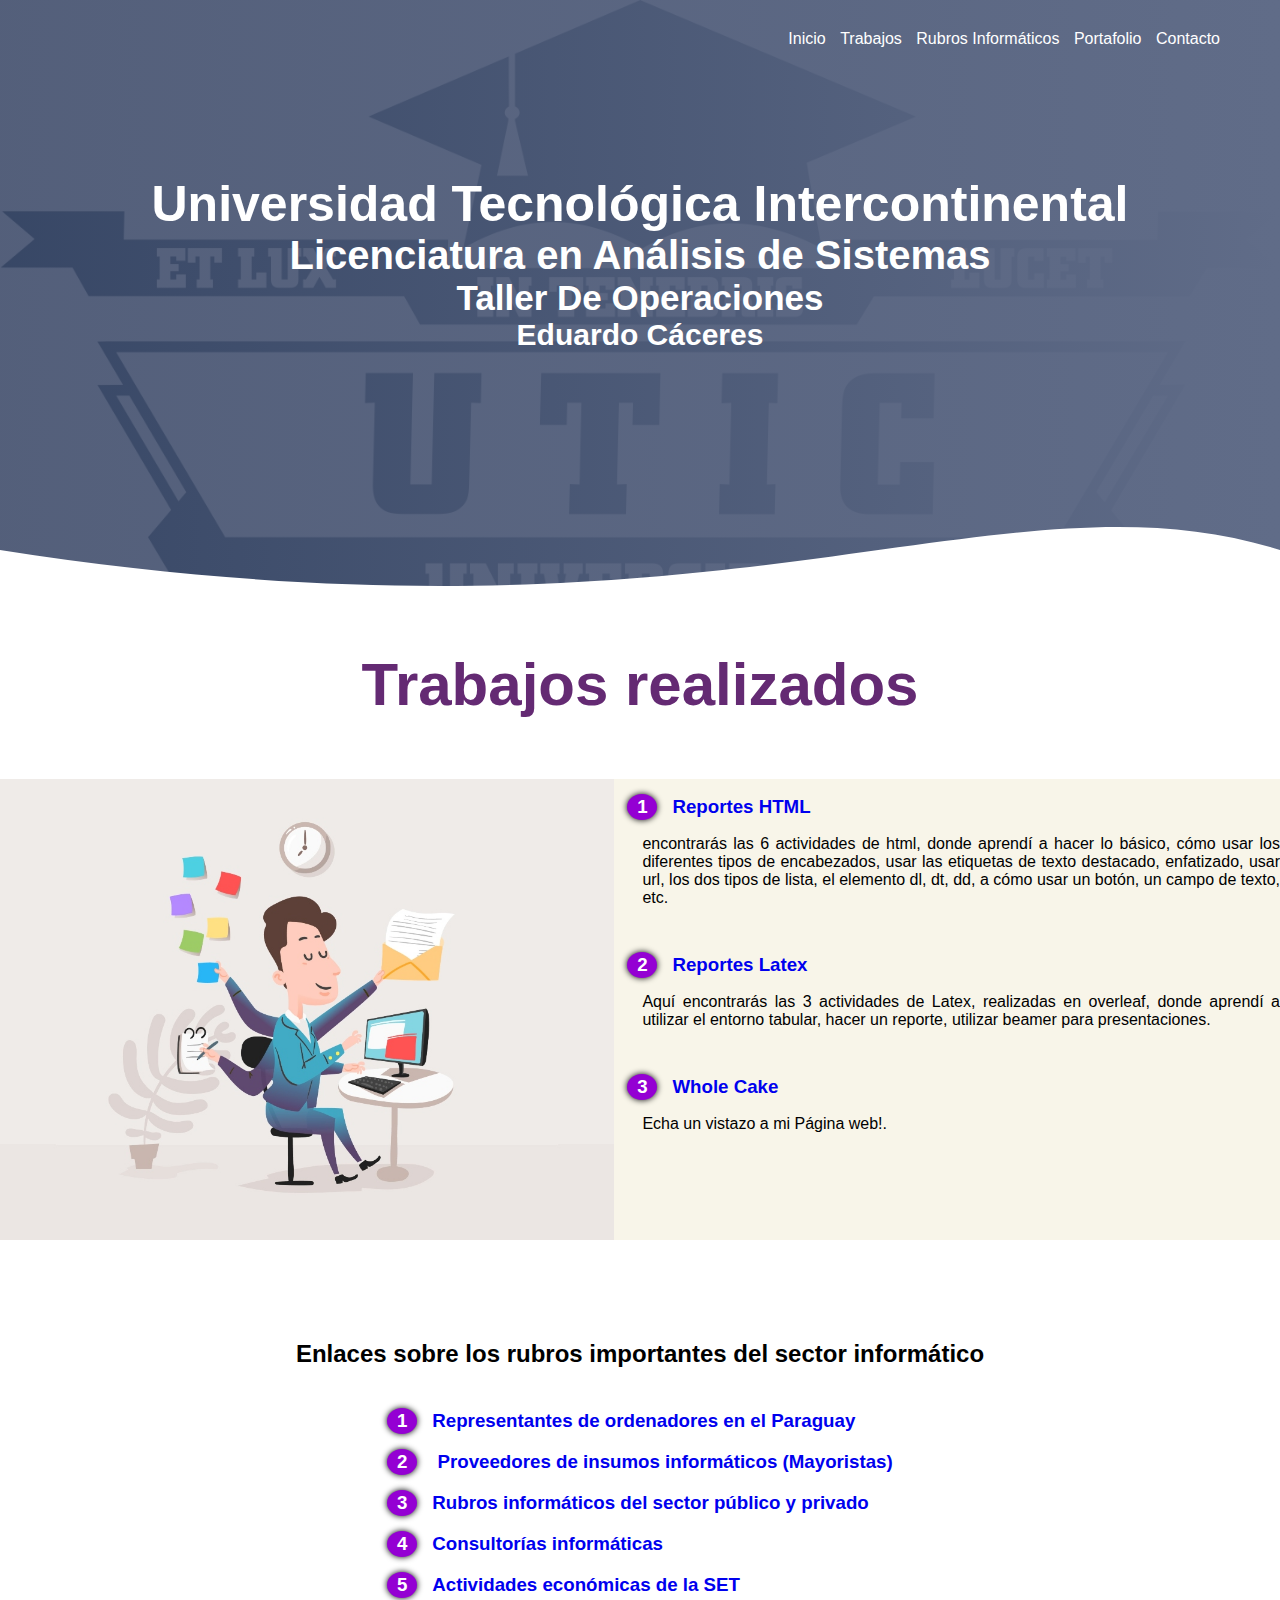
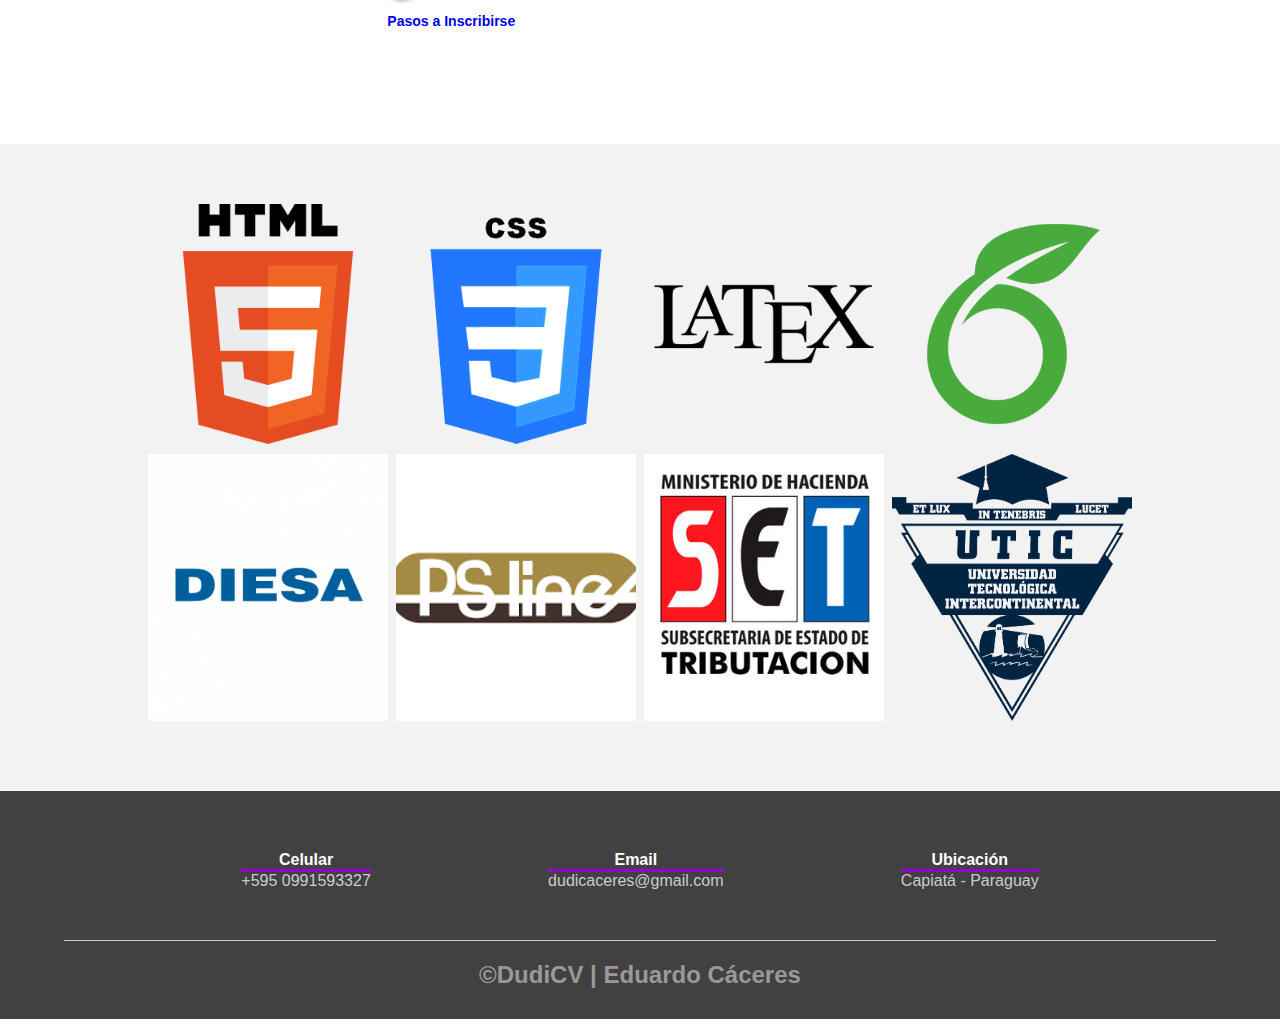
<file: index.html>
<!DOCTYPE html>
<html lang="es">

<head>
    <meta charset="UTF-8">
    <meta http-equiv="X-UA-Compatible" content="IE=edge">
    <meta name="viewport" content="width=device-width, initial-scale=1.0">
    <title>Proyecto Final</title>
    <link rel="shortcut icon" href="Imagenes/ICON.png" type="image/x-icon">
    <link rel="stylesheet" href="Style.css">
</head>

<body>

    <header>
        <nav>
            <a href="#Inicio">Inicio</a>
            <a href="#contenedorTrabajos">Trabajos</a>
            <a href="#Rubros">Rubros Informáticos</a>
            <a href="#Portafolio">Portafolio</a>
            <a href="#Contacto">Contacto</a>
        </nav>
        <section id="Inicio" class="textos-header">
            <h1>Universidad Tecnológica Intercontinental</h1>
            <h2>Licenciatura en Análisis de Sistemas</h2>
            <h3>Taller De Operaciones</h2>
                <h5>Eduardo Cáceres</h2>

        </section>
        <div class="wave" style="height: 150px; overflow: hidden;"><svg viewBox="0 0 500 150" preserveAspectRatio="none"
                style="height: 100%; width: 100%;">
                <path d="M0.00,49.99 C284.80,164.11 389.76,-38.18 500.00,49.99 L500.00,150.00 L0.00,150.00 Z"
                    style="stroke: none; fill: #fff;"></path>
            </svg></div>
    </header>
    <main>
        <section id="contenedorTrabajos">
            <h2 class="titulo"> Trabajos realizados </h2>
            <div id class="Contenedor-trabajos">
                <img src="Imagenes/Trabajos.jpg"alt="" class="Imagen-about-us">
                <div class="contenido-textos">
                    <h3> <span>1</span><a href="Página_Secundaria_Html.html">Reportes HTML</a></h3>
                    <p> encontrarás las 6 actividades de html, donde aprendí a hacer lo básico, cómo usar
                    los diferentes tipos de encabezados, usar las etiquetas de texto destacado, enfatizado,
                    usar url, los dos tipos de lista, el elemento dl, dt, dd, a cómo usar un botón, un campo de texto, etc.</p>  
                    <h3><span>2</span><a href="Página_Secundaria_Latex.html">Reportes Latex</a></h3>
                    <p>Aquí encontrarás las 3 actividades de Latex, realizadas en overleaf, donde aprendí a utilizar 
                    el entorno tabular, hacer un reporte, utilizar beamer para presentaciones.</p>
                    <h3><span>3</span><a href="Pagina_Web/index.html">Whole Cake</a></h3>
                    <p>Echa un vistazo a mi Página web!.</p>
                  <!--  <h3><span>3</span><a href="Mi página Web.html">Mi Página Web</a></h3>
                    Echa un vistazo a mi Página Web!.-->
                </div>
            </div>
        </section>
        <section id="Rubros" class="contenedor-Rubros">
            <h2 class="Rubros"> Enlaces sobre los rubros importantes del sector informático </h2>
            <div class="Cont-Rubros">
                
                <div class="contenido-textos-R">
                    <h3> <span>1</span><a href="Representantes de Ordenadores.html">Representantes de ordenadores en el Paraguay</a></h3>
                    <h3><span>2</span><a href="Proveedores.html"> Proveedores de insumos informáticos (Mayoristas)
                    </a></h3>
                    <h3><span>3</span><a href="Rubros Informaticos.html">Rubros informáticos del sector público y privado</a></h3>
                    <h3><span>4</span><a href="Consultorias Informaticas.html">Consultorías informáticas </a></h3>
                    <h3><span>5</span><a href="https://servicios.set.gov.py/eset-publico/consultarActividadEconomicaIService.do">Actividades económicas de la SET </a></h3>
                    <sub class="Sub-span">   
                        <h3><a href="Imagenes/Guia paso a paso.pdf">Pasos a Inscribirse</a></h3>
                       <!-- <h3><a href="Imagenes/Guia paso a paso.pdf">Sector Informático</a></h3>-->
                    </sub>    
                </div>
            </div>
        </section>
        <section class="portafolio">
            <div id="Portafolio" class="contenedor">
                <div  class="galeria-port">
                    <div class="imagen-port">
                        <img src="Imagenes/HTML.png" alt="">
                    </div>
                    <div class="imagen-port">
                        <img src="Imagenes/CSS.png" alt="">
                    </div>
                    <div class="imagen-port">
                        <img src="Imagenes/Latex.png" alt="">
                    </div>
                    <div class="imagen-port">
                        <img src="Imagenes/o.png" alt="">
                    </div>
                    <div class="imagen-port">
                        <img src="Imagenes/Diesa.png" alt="">
                    </div>
                    <div class="imagen-port">
                        <img src="Imagenes/Psline.png" alt="">
                    </div>
                    <div class="imagen-port">
                        <img src="Imagenes/SET-Logo.png.crdownload" alt="">
                    </div>
                    <div class="imagen-port">
                        <img src="Imagenes/UTIC.png" alt="">
                    </div>
                </div>
            </div>
        </section> 
    </main> 
    <footer>
        <div class="contenedor-footer">
            <div id="Contacto" class="content-foot">
                <h4>Celular</h4>
                <p>+595 0991593327</p>
            </div>
            <div class="content-foot">
                <h4>Email</h4>
                <p>dudicaceres@gmail.com</p>
            </div>
            <div class="content-foot">
                <h4>Ubicación</h4>
                <p>Capiatá - Paraguay</p>
            </div>
        </div>
        <h2 class="Titulo-Final">&copy;DudiCV | Eduardo Cáceres</h2>
    </footer>



</body>

</html>
</file>
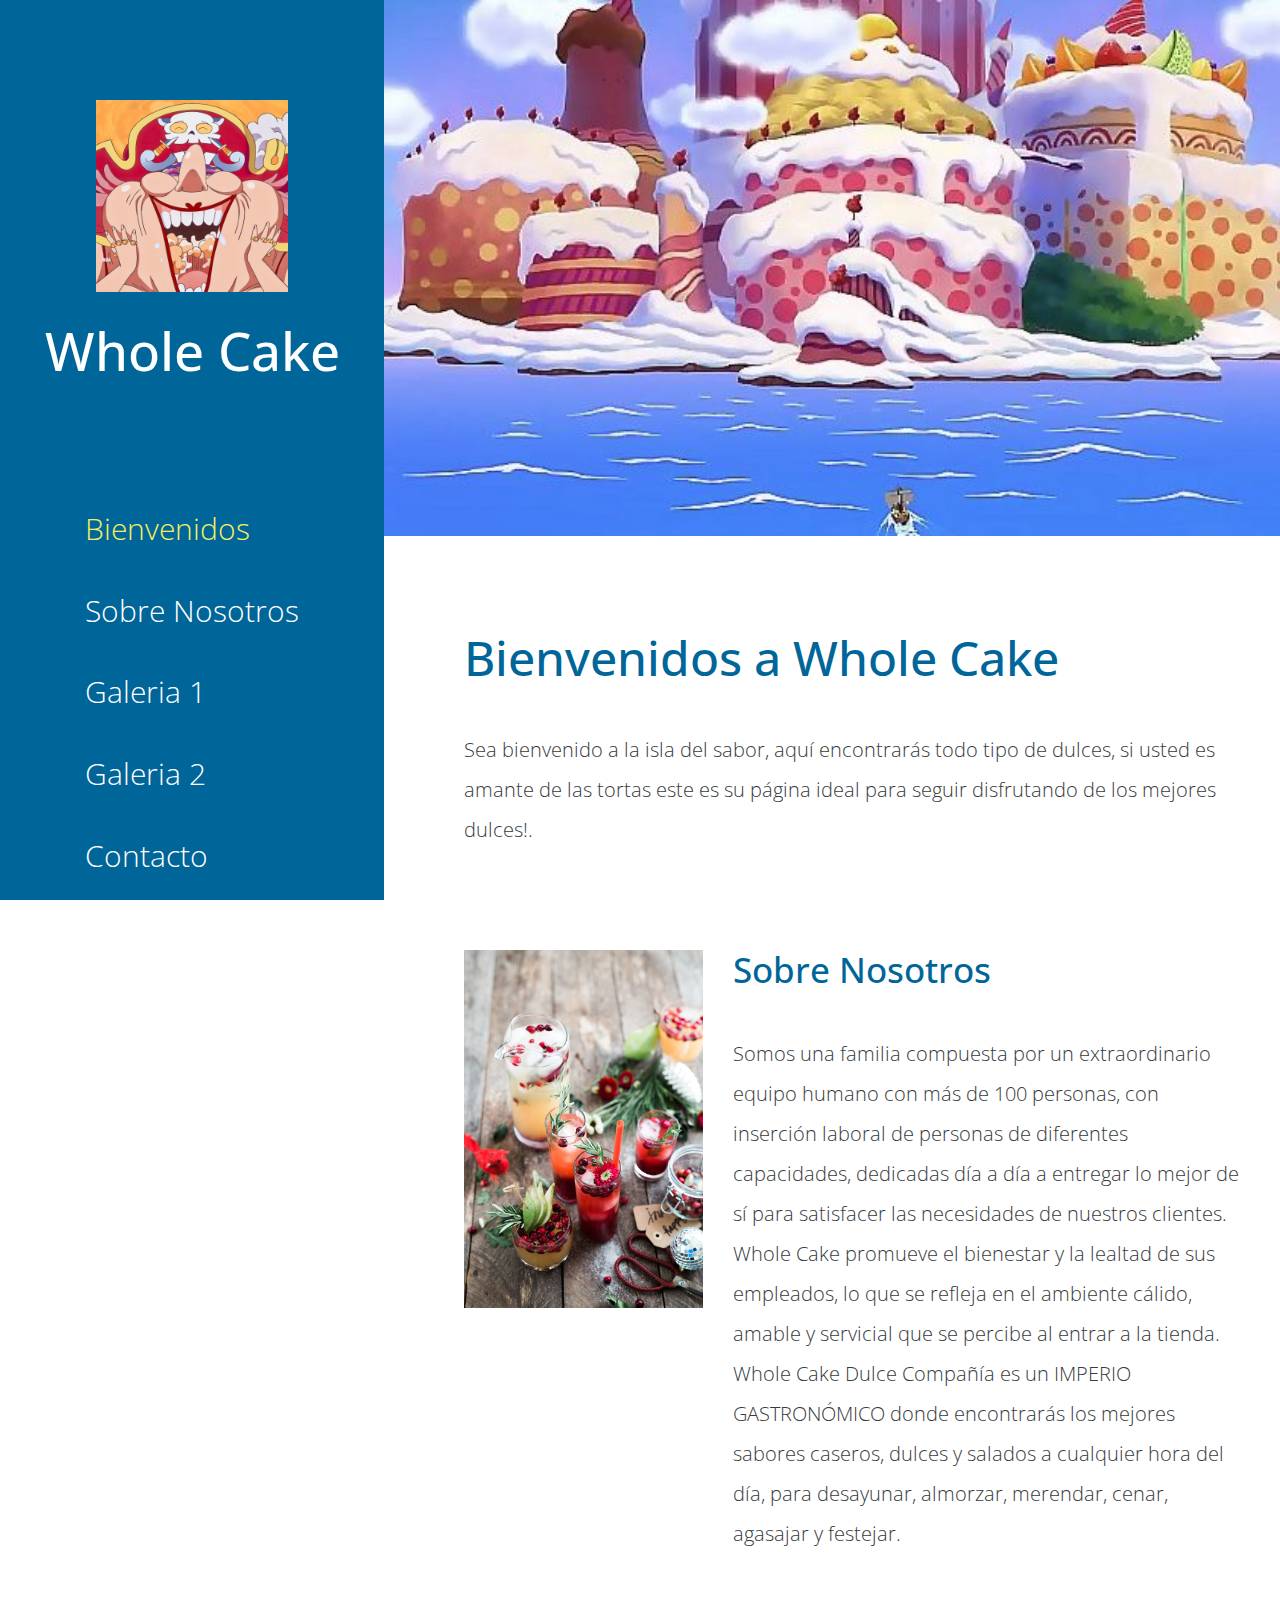
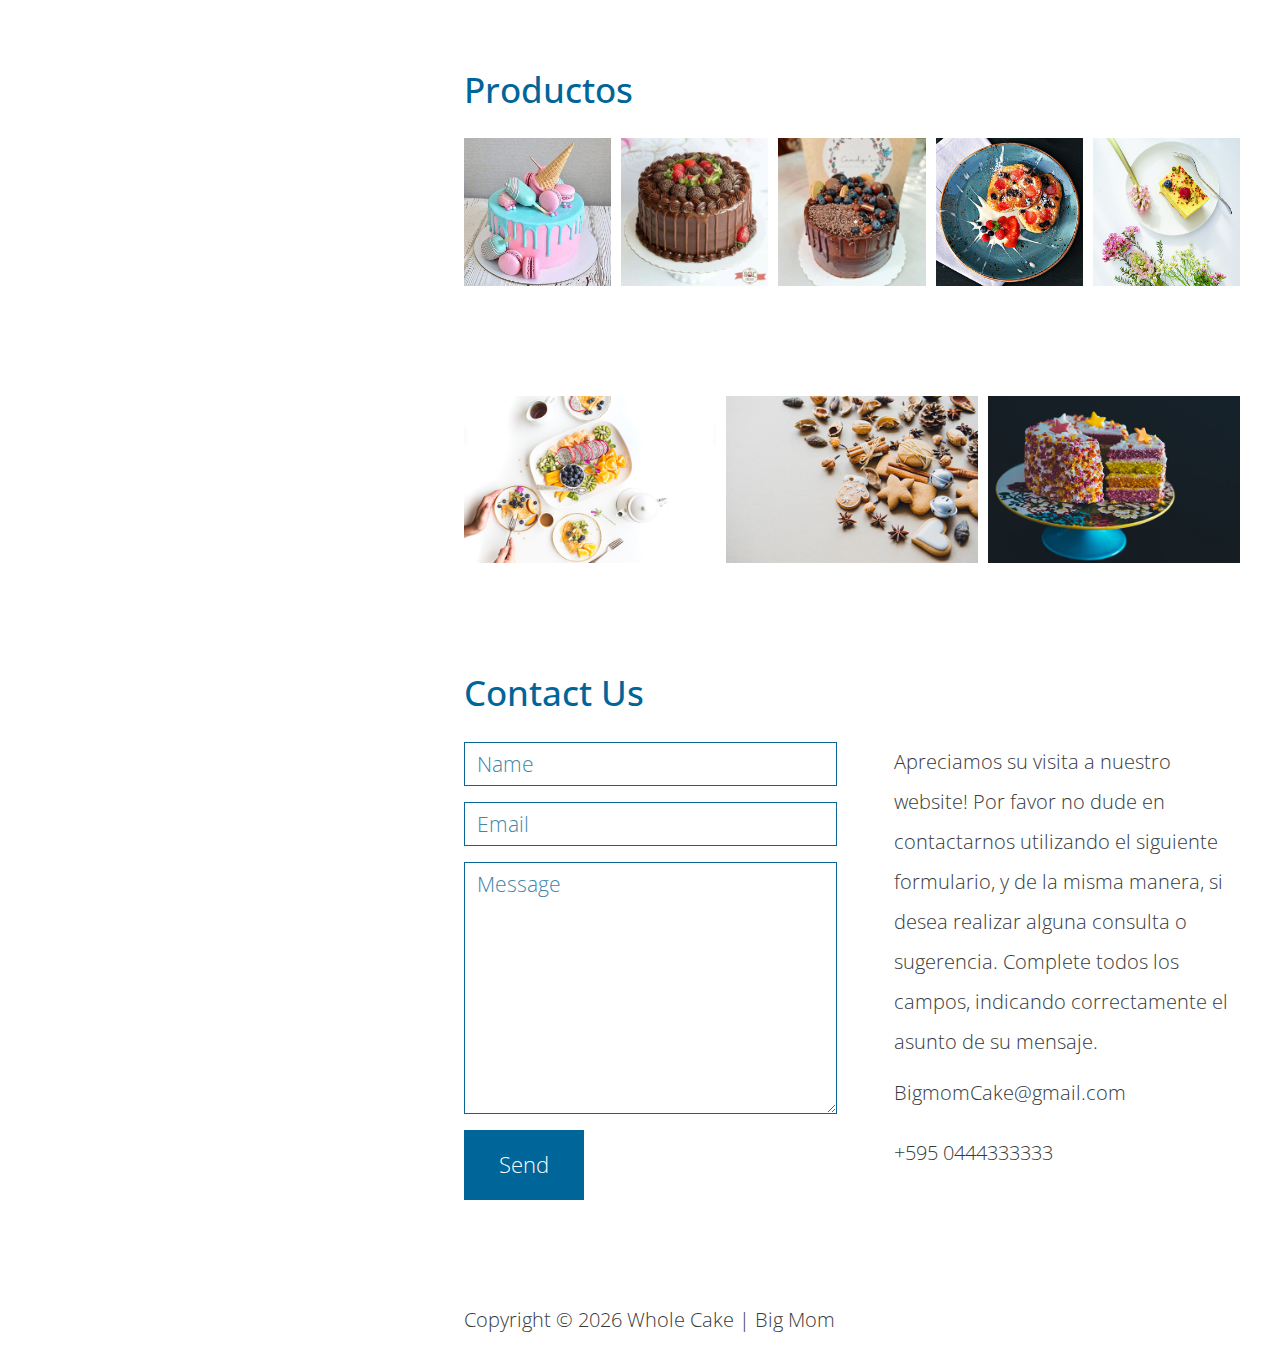
<file: Pagina_Web/index.html>
<!DOCTYPE html>
<html >
<head>
    <meta charset="utf-8">
    <meta http-equiv="X-UA-Compatible" content="IE=edge">
    <meta name="viewport" content="width=device-width, initial-scale=1">

    <title>Whole Cake</title>
<!--
Neaty HTML Template
http://www.templatemo.com/tm-501-neaty
-->
    <!-- load stylesheets -->
    <link rel="stylesheet" href="https://fonts.googleapis.com/css?family=Open+Sans:300,400">  <!-- Google web font "Open Sans" -->
    <link rel="stylesheet" href="css/bootstrap.min.css">                                      <!-- Bootstrap style -->
    <link rel="stylesheet" href="css/magnific-popup.css">                                <!-- Magnific pop up style, http://dimsemenov.com/plugins/magnific-popup/ -->
    <link rel="stylesheet" href="css/templatemo-style.css">                                   <!-- Templatemo style -->

    <!-- HTML5 shim and Respond.js for IE8 support of HTML5 elements and media queries -->
    <!-- WARNING: Respond.js doesn't work if you view the page via file:// -->
        <!--[if lt IE 9]>
          <script src="https://oss.maxcdn.com/html5shiv/3.7.2/html5shiv.min.js"></script>
          <script src="https://oss.maxcdn.com/respond/1.4.2/respond.min.js"></script>
          <![endif]-->
          <link rel="shortcut icon" href="img/Big-mom-logo.jpg" type="image/x-icon">
</head>
    <body>        
        <div class="container">
            <div class="row">
                <div class="tm-left-right-container">
                    <!-- Left column: logo and menu -->
                    <div class="tm-blue-bg tm-left-column">                        
                        <div class="tm-logo-div text-xs-center">
                            <img src="img/Big-mom-logo.jpg" width="50%" height="5%" alt="Logo">
                            <h1 class="tm-site-name">Whole Cake</h1>
                        </div>
                        <nav class="tm-main-nav">
                            <ul class="tm-main-nav-ul">
                                <li class="tm-nav-item">
                                    <a href="#welcome" class="tm-nav-item-link">Bienvenidos</a>
                                </li>
                                <li class="tm-nav-item">
                                    <a href="#about" class="tm-nav-item-link">Sobre Nosotros</a>
                                </li>
                                <li class="tm-nav-item">
                                    <a href="#galleryone" class="tm-nav-item-link">Galeria 1</a>
                                </li>
                                <li class="tm-nav-item">
                                    <a href="#secondgallery" class="tm-nav-item-link">Galeria 2</a>
                                </li>
                                <li class="tm-nav-item">
                                    <a href="#contact" class="tm-nav-item-link">Contacto</a>
                                </li>
                            </ul>
                        </nav>                                         
                    </div> <!-- Left column: logo and menu -->
                    
                    <!-- Right column: content -->
                    <div class="tm-right-column">
                        <figure>
                            <img src="img/neaty-01.jpg" width="100%" alt="Header image" class="img-fluid">    
                        </figure>

                        <div class="tm-content-div">
                            <!-- Welcome section -->
                            <section id="welcome" class="tm-section">
                                <header>
                                    <h2 class="tm-blue-text tm-welcome-title tm-margin-b-45">Bienvenidos a Whole Cake</h2>
                                </header>
                                <p>
                                    Sea bienvenido a la isla del sabor, aquí encontrarás todo tipo de dulces, si usted es amante de las tortas
                                    este es su página ideal para seguir disfrutando de los mejores dulces!.
                                </p>
                            </section>
                            <!-- About section -->
                            <section id="about" class="tm-section">
                                <div class="row">                                                                
                                    <div class="col-lg-8 col-md-7 col-sm-12 col-xs-12 push-lg-4 push-md-5">
                                        <header>
                                            <h2 class="tm-blue-text tm-section-title tm-margin-b-45">Sobre Nosotros</h2>
                                        </header>
                                        <p>
                                            Somos una familia compuesta por un extraordinario equipo humano con más de 100 personas, con inserción laboral de personas de diferentes capacidades, dedicadas día a día a entregar lo mejor de sí para satisfacer las necesidades de nuestros clientes.

                                            Whole Cake promueve el bienestar y la lealtad de sus empleados, lo que se refleja en el ambiente cálido, amable y servicial que se percibe al entrar a la tienda.
                                            
                                            Whole Cake Dulce Compañía es un IMPERIO GASTRONÓMICO donde encontrarás los mejores sabores caseros, dulces y salados a cualquier hora del día, para desayunar, almorzar, merendar, cenar, agasajar y festejar.
                                        </p>
                                       
                                    </div>

                                    <div class="col-lg-4 col-md-5 col-sm-12 col-xs-12 pull-lg-8 pull-md-7 tm-about-img-container">
                                        <img src="img/neaty-02.jpg" alt="Image" class="img-fluid">    
                                    </div>  
                                </div>                            
                            </section>  

                            <!-- Gallery One section -->     
                            <section id="galleryone" class="tm-section">
                                <header><h2 class="tm-blue-text tm-section-title tm-margin-b-30">Productos</h2></header>
                                <div class="tm-gallery-container tm-gallery-1">
                                    <div class="tm-img-container tm-img-container-1">
                                        <a href="img/neaty-03.jpg"><img src="img/neaty-03.jpg" alt="Image" class="img-fluid tm-img-tn"></a>    
                                    </div>
                                    <div class="tm-img-container tm-img-container-1">
                                        <a href="img/neaty-04.jpg"><img src="img/neaty-04.jpg" alt="Image" class="img-fluid tm-img-tn"></a>    
                                    </div>
                                    <div class="tm-img-container tm-img-container-1">
                                        <a href="img/neaty-05.jpg"><img src="img/neaty-05.jpg" alt="Image" class="img-fluid tm-img-tn"></a>    
                                    </div>
                                    <div class="tm-img-container tm-img-container-1">
                                        <a href="img/neaty-06.jpg"><img src="img/neaty-06.jpg" alt="Image" class="img-fluid tm-img-tn"></a>    
                                    </div>
                                    <div class="tm-img-container tm-img-container-1">
                                        <a href="img/neaty-07.jpg"><img src="img/neaty-07.jpg" alt="Image" class="img-fluid tm-img-tn"></a>    
                                    </div>                                    
                                </div>
                            </section>

                            <!-- Second Gallery section -->     
                            <section id="secondgallery" class="tm-section">
                                <header><h2 class="tm-blue-text tm-section-title tm-margin-b-30"></h2></header>
                                <div class="tm-gallery-container tm-gallery-2">
                                    <div class="tm-img-container tm-img-container-2">
                                        <a href="img/neaty-08.jpg"><img src="img/neaty-08.jpg" alt="Image" class="img-fluid tm-img-tn"></a>    
                                    </div>
                                    <div class="tm-img-container tm-img-container-2">
                                        <a href="img/neaty-09.jpg"><img src="img/neaty-09.jpg" alt="Image" class="img-fluid tm-img-tn"></a>    
                                    </div>
                                    <div class="tm-img-container tm-img-container-2">
                                        <a href="img/neaty-10.jpg"><img src="img/neaty-10.jpg" alt="Image" class="img-fluid tm-img-tn"></a>    
                                    </div>                                    
                                </div>
                            </section>

                            <!-- Contact Us section -->
                            <section id="contact" class="tm-section">
                                <header><h2 class="tm-blue-text tm-section-title tm-margin-b-30">Contact Us</h2></header>

                                <div class="row">
                                    <div class="col-lg-6">
                                        <form action="#contact" method="post" class="contact-form">
                                            <div class="form-group">
                                                <input type="text" id="contact_name" name="contact_name" class="form-control" placeholder="Name"  required/>
                                            </div>
                                            <div class="form-group">
                                                <input type="email" id="contact_email" name="contact_email" class="form-control" placeholder="Email"  required/>
                                            </div>
                                            <div class="form-group">
                                                <textarea id="contact_message" name="contact_message" class="form-control" rows="9" placeholder="Message" required></textarea>
                                            </div>                                            
                                            <button type="submit" class="float-right tm-button">Send</button>
                                        </form>    
                                    </div>
                                    
                                    <div class="col-lg-6 tm-contact-right">
                                        <p>
                                            Apreciamos su visita a nuestro website! Por favor no dude en contactarnos utilizando el siguiente formulario, y de la misma manera, si desea realizar alguna consulta o sugerencia. Complete todos los campos, indicando correctamente el asunto de su mensaje.
                                        </p>
                                        <address>
                                            BigmomCake@gmail.com<br>
                                            <br>
                                            +595 0444333333
                                        </address>
                                    </div>
                                </div>
                                
                            </section>
                            <footer>
                                <p class="tm-copyright-p">Copyright &copy; <span class="tm-current-year">2017</span> Whole Cake
                                
                                | Big Mom</p>
                            </footer>
                        </div>  
                        
                    </div> <!-- Right column: content -->
                </div>
            </div> <!-- row -->
        </div> <!-- container -->
                
        <!-- load JS files -->
        <script src="js/jquery-1.11.3.min.js"></script>             <!-- jQuery (https://jquery.com/download/) -->
        <script src="js/jquery.magnific-popup.min.js"></script>     <!-- Magnific pop-up (http://dimsemenov.com/plugins/magnific-popup/) -->
        <script src="js/jquery.singlePageNav.min.js"></script>      <!-- Single Page Nav (https://github.com/ChrisWojcik/single-page-nav) -->
        <script>     
       
            $(document).ready(function(){

                // Single page nav
                $('.tm-main-nav').singlePageNav({
                    'currentClass' : "active",
                    offset : 20
                });

                // Magnific pop up
                $('.tm-gallery-1').magnificPopup({
                  delegate: 'a', // child items selector, by clicking on it popup will open
                  type: 'image',
                  gallery: {enabled:true}
                  // other options
                }); 

                $('.tm-gallery-2').magnificPopup({
                  delegate: 'a', // child items selector, by clicking on it popup will open
                  type: 'image',
                  gallery: {enabled:true}
                  // other options
                }); 

                $('.tm-gallery-3').magnificPopup({
                  delegate: 'a', // child items selector, by clicking on it popup will open
                  type: 'image',
                  gallery: {enabled:true}
                  // other options
                }); 

                $('.tm-current-year').text(new Date().getFullYear());                
            });
        </script>           
</body>
</html>
</file>
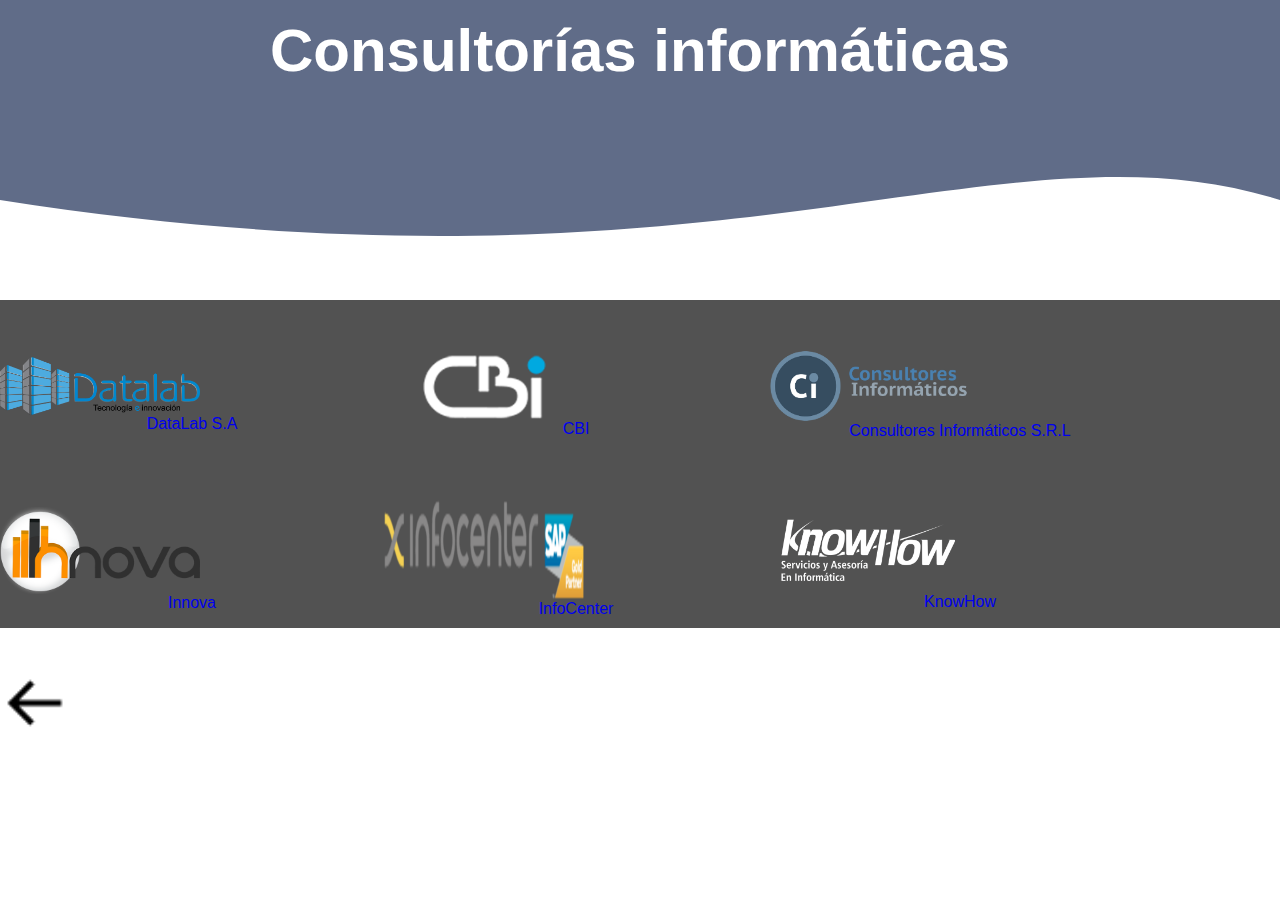
<file: Consultorias Informaticas.html>
<!-- CONSULTORIAS INFORMATICAS -->
<!DOCTYPE html>
<html lang="es">
<head>
    <meta charset="UTF-8">
    <meta http-equiv="X-UA-Compatible" content="IE=edge">
    <meta name="viewport" content="width=device-width, initial-scale=1.0">
    <title>Consultoria Informáticas</title>
    <style>
        *{
            margin: 0;
            padding: 0;
            box-sizing: border-box;
        }
        body{
            font-family: sans-serif;
            background-color: white;
        }
        header{
            width: 100%;
            height: 300px;
            background: #606c88;
            /* fallback for old browsers */
            background: -webkit-linear-gradient(to center, hsla(222, 26%, 33%, 0.726), #606c88), url(Imagenes/consultoria.jpg) center; 
            /* Chrome 10-25, Safari 5.1-6 */
            background: linear-gradient(to center, hsla(222, 26%, 33%, 0.726), #606c88), url(Imagenes/consultoria.jpg) center;
            /* W3C, IE 10+/ Edge, Firefox 16+, Chrome 26+, Opera 12+, Safari 7+ */
            background-size: cover;
            background-attachment:fixed;
            position: relative;
            align-items: center;
        }
        .wave{
            position: absolute;
            width: 100%;
            bottom: 0;
        }
        .Textos-header{
            font-size: 30px;
            color: white;
            display: flex;
            height: 100px;
            width: 100%;
            align-items: center;
            justify-content: center;
        }
        .Galeria{
            background-color: #525252;
        }
        .galery-port{
            display: flex;
            flex-wrap: wrap;
            align-items: center;
            text-align: center;
            margin-bottom: 40px;
        }
        .imagen-port{
            width: 30%;
            margin-bottom: 10px;
            overflow: hidden;
        }
        .imagen-port > img{
            width: 200px;
            margin-top: 50px;
            height: auto;
            object-fit: cover;
            display: block;
        }
        .imagen-port > p > a{
            text-decoration: none;
        }
        .imagen-port > p a:hover{
            text-decoration: underline;
        }
        .back >p > a >  img{
            width: 70px;
            height: 70px;
        }
    </style>
</head>
<body>
    <header>
        <section id="Inicio" class="Textos-header">
            <h1> Consultorías informáticas </h1>
        </section>
        <div class="wave" style="height: 150px; overflow: hidden;"><svg viewBox="0 0 500 150" preserveAspectRatio="none"
            style="height: 100%; width: 100%;">
            <path d="M0.00,49.99 C284.80,164.11 389.76,-38.18 500.00,49.99 L500.00,150.00 L0.00,150.00 Z"
                style="stroke: none; fill: #fff;"></path>
        </svg></div>
    </header>
    <section class="Galeria">
        <div class="contenedor">
            <div class="galery-port">
                <div class="imagen-port">
                    <img src="Imagenes/DayaLab2.png" alt="">
                    <p><a href="https://datalab.com.py/">DataLab S.A</a><p>
                </div>
                <div class="imagen-port">
                    <img src="Imagenes/CBI.png" alt="">
                    <p><a href="https://www.cbi.com.py/">CBI</a><p>
                </div>
                <div class="imagen-port">
                    <img src="Imagenes/CONSULT_Inf.png" alt="">
                    <p><a href="http://www.consultoresinformaticos.com.py/v2/">Consultores Informáticos S.R.L</a><p>
                </div>
                <div class="imagen-port">
                    <img src="Imagenes/Innova.png" alt="">
                    <p><a href="http://www.innovaerp.com/">Innova</a><p>
                </div>
                <div class="imagen-port">
                    <img src="Imagenes/logo-infocenter.png" alt="">
                    <p><a href="http://www.infocenter.com.py/">InfoCenter</a><p>
                </div>
                <div class="imagen-port">
                    <img src="Imagenes/Knowllow.png" alt="">
                    <p><a href="https://www.knowhow.com.py/">KnowHow</a><p>
                </div>
            </div>
        </div>
    </section>
    <div class="back">
    <p><a href="index.html"><img src="Imagenes/Back.png" alt=""></a></p>
    </div>
</body>
</html>
</file>
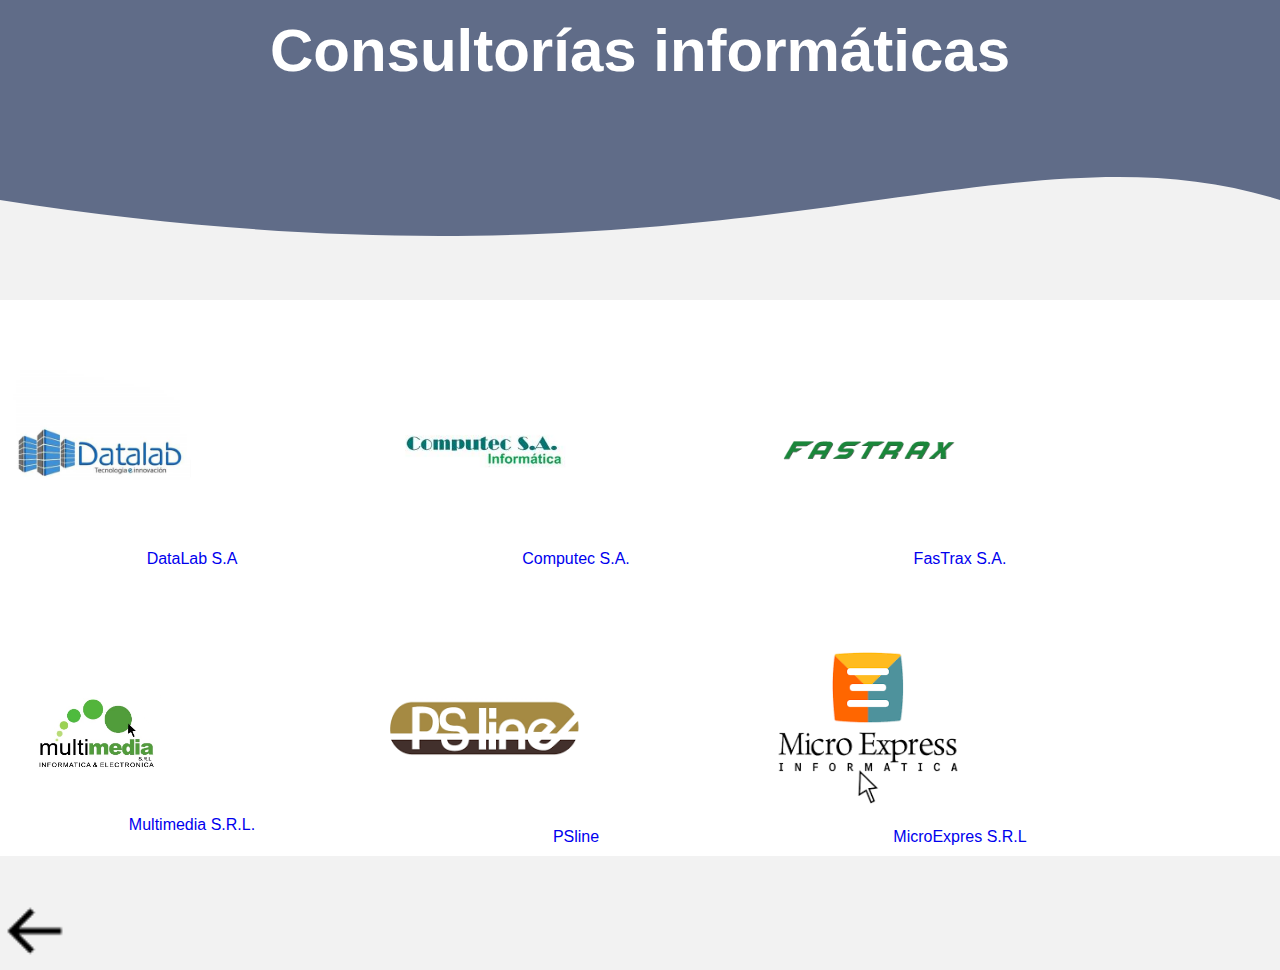
<file: Proveedores.html>
<!-- Proveedores de insumos informáticos (Mayoristas) -->
<!DOCTYPE html>
<html lang="es">
<head>
    <meta charset="UTF-8">
    <meta http-equiv="X-UA-Compatible" content="IE=edge">
    <meta name="viewport" content="width=device-width, initial-scale=1.0">
    <title>Consultoria Informáticas</title>
    <style>
        *{
            margin: 0;
            padding: 0;
            box-sizing: border-box;
        }
        body{
            font-family: sans-serif;
            background-color: #f2f2f2;
        }
        header{
            width: 100%;
            height: 300px;
            background: #606c88;
            /* fallback for old browsers */
            background: -webkit-linear-gradient(to center, hsla(222, 26%, 33%, 0.726), #606c88), url(Imagenes/consultoria.jpg) center; 
            /* Chrome 10-25, Safari 5.1-6 */
            background: linear-gradient(to center, hsla(222, 26%, 33%, 0.726), #606c88), url(Imagenes/consultoria.jpg) center;
            /* W3C, IE 10+/ Edge, Firefox 16+, Chrome 26+, Opera 12+, Safari 7+ */
            background-size: cover;
            background-attachment:fixed;
            position: relative;
            align-items: center;
        }
        .wave{
            position: absolute;
            width: 100%;
            bottom: 0;
        }
        .Textos-header{
            font-size: 30px;
            color: white;
            display: flex;
            height: 100px;
            width: 100%;
            align-items: center;
            justify-content: center;
        }
        .Galeria{
            background-color: white;
        }
        .galery-port{
            display: flex;
            flex-wrap: wrap;
            align-items: center;
            text-align: center;
            margin-bottom: 40px;
        }
        .imagen-port{
            width: 30%;
            margin-bottom: 10px;
            overflow: hidden;
        }
        .imagen-port > img{
            width: 200px;
            margin-top: 50px;
            height: auto;
            object-fit: cover;
            display: block;
        }
        .imagen-port > p > a{
            text-decoration: none;
        }
        .imagen-port > p a:hover{
            text-decoration: underline;
        }
        .back >p > a >  img{
            width: 70px;
            height: 70px;
        }
    </style>
</head>
<body>
    <header>
        <section id="Inicio" class="Textos-header">
            <h1> Consultorías informáticas </h1>
        </section>
        <div class="wave" style="height: 150px; overflow: hidden;"><svg viewBox="0 0 500 150" preserveAspectRatio="none"
            style="height: 100%; width: 100%;">
            <path d="M0.00,49.99 C284.80,164.11 389.76,-38.18 500.00,49.99 L500.00,150.00 L0.00,150.00 Z"
                style="stroke: none; fill: #f2f2f2;"></path>
        </svg></div>
    </header>
    <section class="Galeria">
        <div class="contenedor">
            <div class="galery-port">
                <div class="imagen-port">
                    <img src="Imagenes/DataLab.jpg" alt="">
                    <p><a href="https://datalab.com.py/">DataLab S.A</a><p>
                </div>
                <div class="imagen-port">
                    <img src="Imagenes/Computec.jpg" alt="">
                    <p><a href="http://www.computec.com.py/">Computec S.A.</a><p>
                </div>
                <div class="imagen-port">
                    <img src="Imagenes/FasTrax.png" alt="">
                    <p><a href="https://www.fastrax.com.py/">FasTrax S.A.</a><p>
                </div>
                <div class="imagen-port">
                    <img src="Imagenes/MultimediaSRL.jpg" alt="">
                    <p><a href="http://www.multimedia.com.py/">Multimedia S.R.L.</a><p>
                </div>
                <div class="imagen-port">
                    <img src="Imagenes/Psline.png" alt="">
                    <p><a href="http://www.psline.com.py/">PSline</a><p>
                </div>
                <div class="imagen-port">
                    <img src="Imagenes/MicroExpress.png" alt="">
                    <p><a href="http://www.microexpress.com.py/">MicroExpres S.R.L</a><p>
                </div>
            </div>
        </div>
    </section>
    <div class="back">
    <p><a href="index.html"><img src="Imagenes/Back.png" alt=""></a></p>
    </div>
</body>
</html>
</file>
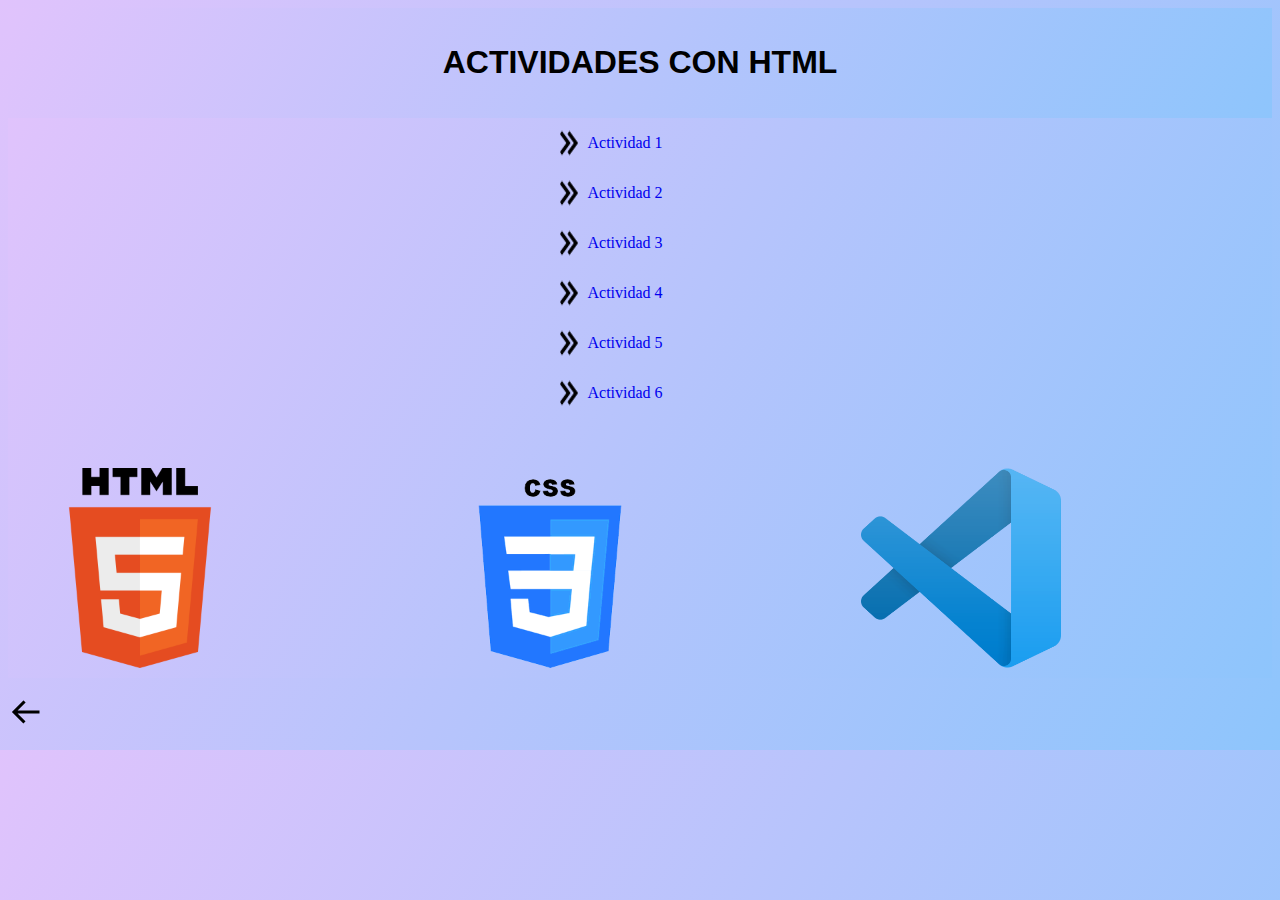
<file: Página_Secundaria_Html.html>
<!--  Página_Secundaria_Html  -->
<!DOCTYPE html>
<html lang="es">
<head>
    <meta charset="utf-8">
    <title> Trabajos con HTML </title>
    <style>
        #Contenedor{
            margin: 0;
            padding: 0;
            box-sizing: border-box;
        }
        body{
            font-family: sans-serif;
            background-image: linear-gradient(120deg, #e0c3fc 0%, #8ec5fc 100%);
        }
        header{
            text-align: center;
            background-image: linear-gradient(120deg, #e0c3fc 0%, #8ec5fc 100%);
            padding: 15px;
        }
        #Contenedor{
            background-image: linear-gradient(120deg, #e0c3fc 0%, #8ec5fc 100%);
            justify-content: space-evenly;
            align-items: center;
        }
        #Lista{
            text-align: center;
            margin-left: 43%;
            font-family: fantasy;
        }

        .imagen{
            display: flex;
            text-align: center;
        }
        .imagen  > p > a{
            text-decoration: none;
            
        }
        .imagen  > p > a:hover{
            text-decoration: underline;
            
        }
        .galeria-port{
            display: flex;
            align-items: center;
            justify-content: space-evenly;
            flex-wrap: wrap;
        }
        .imagen-port{
            width: 30%;
            margin-bottom: 10px;
            overflow: hidden;

        }
        .imagen-port > img{
            width: 200px;
            margin-top: 50px;
            height: auto;
            object-fit: cover;
            display: block;
        }

    </style>
</head>
<body>
    <header>
        <section>
            <h1 class="titulo"> ACTIVIDADES CON HTML  </h1>
        </section>
    </header>
<div id="Contenedor">
<div id="Lista">
    <div class="imagen">
    <img src="Imagenes/Lista.png" alt=""><p><a href="Actividades(HTML)/Actividad 1.html">Actividad 1 </a> </p>
    </div>
    <div class="imagen">
        <img src="Imagenes/Lista.png" alt=""><p><a href="Actividades(HTML)/Actividad 2.html">Actividad 2 </a> </p>
    </div>
    <div class="imagen">
        <img src="Imagenes/Lista.png" alt=""><p><a href="Actividades(HTML)/Actividad 3.html">Actividad 3 </a> </p>
    </div>
    <div class="imagen">
        <img src="Imagenes/Lista.png" alt=""><p><a href="Actividades(HTML)/Actividad 4.html">Actividad 4 </a> </p>
    </div>
    <div class="imagen">
        <img src="Imagenes/Lista.png" alt=""><p><a href="Actividades(HTML)/Actividad 5.html">Actividad 5 </a> </p>
    </div>
    <div class="imagen">
        <img src="Imagenes/Lista.png" alt=""><p><a href="Actividades(HTML)/Actividad 6.html">Actividad 6 </a> </p>
    </div>


</div>
<section class="portafolio">
    <div class="contenedor">
        <div class="galeria-port">
            <div class="imagen-port">
                <img src="Imagenes/HTML.png" alt="">
            </div>
            <div class="imagen-port">
                <img src="Imagenes/CSS.png" alt="">
            </div>
            <div class="imagen-port">
                <img src="Imagenes/VisualStudio.png" alt="">
            </div>
        </div>
    </div>
</section> 
</div>

<div class="back">
    <p><a href="index.html"><img src="Imagenes/Back.png" alt=""></a></p>
    </div>
</div>


</body>
</html>
</file>
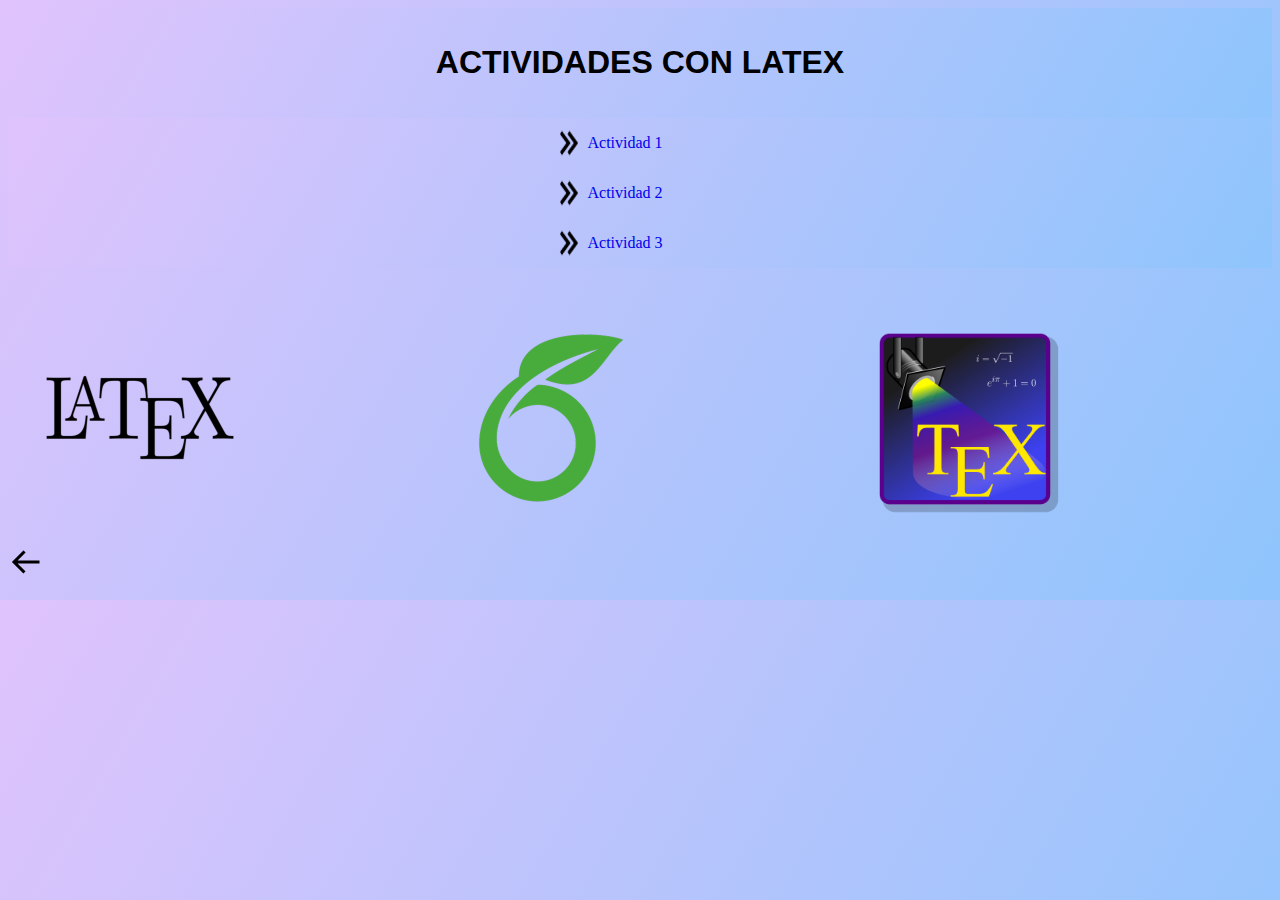
<file: Página_Secundaria_Latex.html>
<!-- Página_Secundaria_Latex -->
<!DOCTYPE html>
<html lang="es">
<head>
    <meta charset="utf-8">
    <title> Actividades con Latex </title>
    <style>
        #Contenedor{
            margin: 0;
            padding: 0;
            box-sizing: border-box;
        }
        body{
            font-family: sans-serif;
            background-image: linear-gradient(120deg, #e0c3fc 0%, #8ec5fc 100%);
        }
        header{
            text-align: center;
            background-image: linear-gradient(120deg, #e0c3fc 0%, #8ec5fc 100%);
            padding: 15px;
        }
        #Contenedor{
            background-image: linear-gradient(120deg, #e0c3fc 0%, #8ec5fc 100%);
            justify-content: space-evenly;
            align-items: center;
        }
        #Lista{
            text-align: center;
            margin-left: 43%;
            font-family: fantasy;
        }

        .imagen{
            display: flex;
            text-align: center;
        }
        .imagen  > p > a{
            text-decoration: none;
            
        }
        .imagen  > p > a:hover{
            text-decoration: underline;
            
        }
        .galeria-port{
            display: flex;
            align-items: center;
            justify-content: space-evenly;
            flex-wrap: wrap;
        }
        .imagen-port{
            width: 30%;
            margin-bottom: 10px;
            overflow: hidden;

        }
        .imagen-port > img{
            width: 200px;
            margin-top: 50px;
            height: auto;
            object-fit: cover;
            display: block;
        }

    </style>
</head>
<body>
    <header>
        <section>
            <h1 class="titulo"> ACTIVIDADES CON LATEX  </h1>
        </section>
    </header>
<div id="Contenedor">
<div id="Lista">
    <div class="imagen">
    <img src="Imagenes/Lista.png" alt=""><p><a href="https://www.overleaf.com/read/sdtmqwbwyvmm">Actividad 1</a></p>
    </div>
    <div class="imagen">
        <img src="Imagenes/Lista.png" alt=""><p><a href="https://www.overleaf.com/read/gzghdkkrnjzr">Actividad 2</a></p>
    </div>
    <div class="imagen">
        <img src="Imagenes/Lista.png" alt=""><p><a href="https://www.overleaf.com/read/tzmmnwbhfjqn">Actividad 3</a></p>  
        
    </div>

    </div>


</div>
<section class="portafolio">
    <div class="contenedor">
        <div class="galeria-port">
            <div class="imagen-port">
                <img src="Imagenes/LaTeX_logo.png" alt="">
            </div>
            <div class="imagen-port">
                <img src="Imagenes/o.png" alt="">
            </div>
            <div class="imagen-port">
                <img src="Imagenes/TexStudio.png" alt="">
            </div>
        </div>
    </div>
</section> 
</div>

<div class="back">
    <p><a href="index.html"><img src="Imagenes/Back.png" alt=""></a></p>
    </div>
</div>


</body>
</html>
</file>
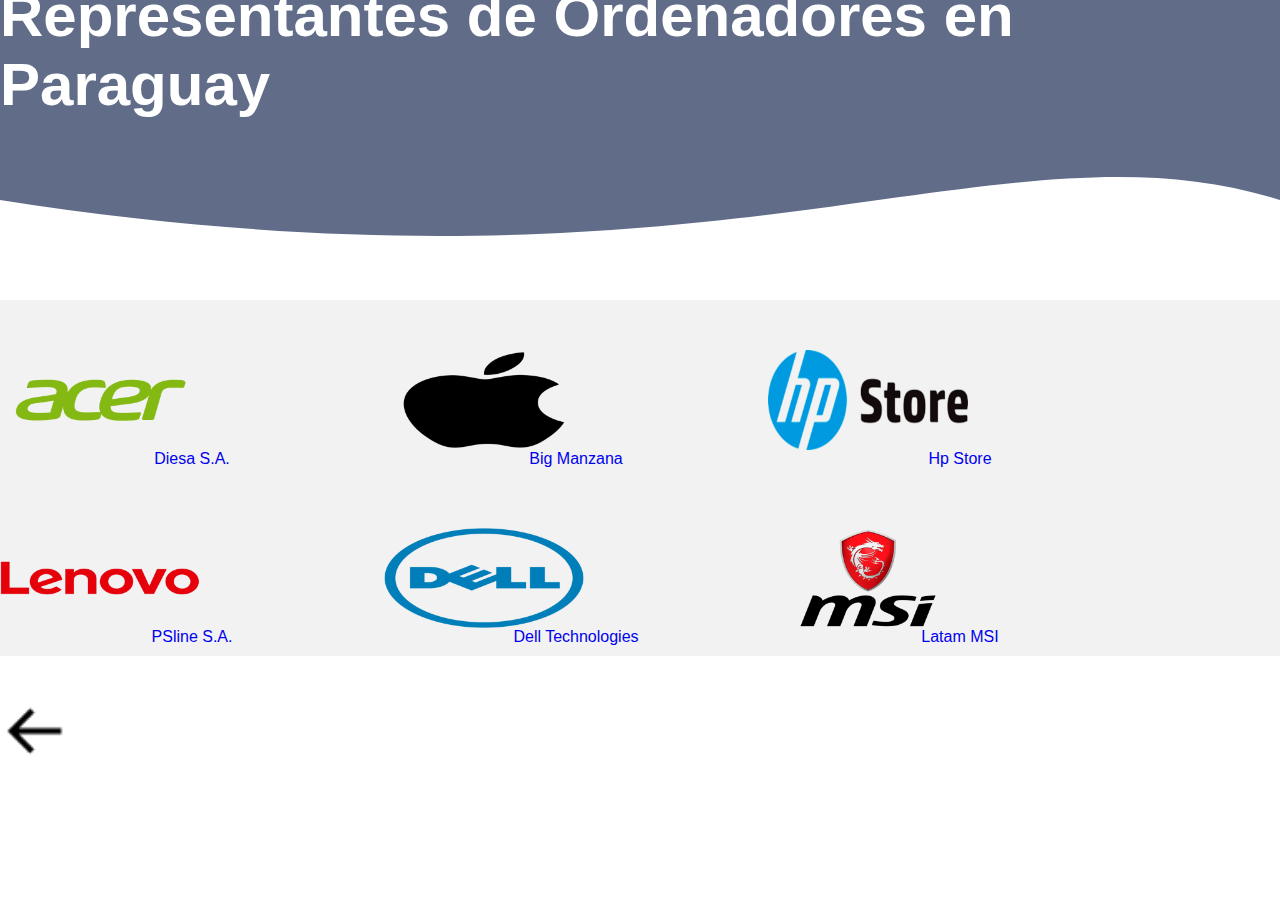
<file: Representantes de Ordenadores.html>
<!-- Representantes de Ordenadores en Paraguay-->
<!DOCTYPE html>
<html lang="es">
<head>
    <meta charset="UTF-8">
    <meta http-equiv="X-UA-Compatible" content="IE=edge">
    <meta name="viewport" content="width=device-width, initial-scale=1.0">
    <title>Representantes de Ordenadores en Paraguay</title>
    <style>
        *{
            margin: 0;
            padding: 0;
            box-sizing: border-box;
        }
        body{
            font-family: sans-serif;
            background-color: white;
        }
        header{
            width: 100%;
            height: 300px;
            background: #606c88;
            /* fallback for old browsers */
            background: -webkit-linear-gradient(to center, hsla(222, 26%, 33%, 0.726), #606c88), url(Imagenes/consultoria.jpg) center; 
            /* Chrome 10-25, Safari 5.1-6 */
            background: linear-gradient(to center, hsla(222, 26%, 33%, 0.726), #606c88), url(Imagenes/consultoria.jpg) center;
            /* W3C, IE 10+/ Edge, Firefox 16+, Chrome 26+, Opera 12+, Safari 7+ */
            background-size: cover;
            background-attachment:fixed;
            position: relative;
            align-items: center;
        }
        .wave{
            position: absolute;
            width: 100%;
            bottom: 0;
        }
        .Textos-header{
            font-size: 30px;
            color: white;
            display: flex;
            height: 100px;
            width: 100%;
            align-items: center;
            justify-content: center;
        }
        .Galeria{
            background-color: #f2f2f2;
        }
        .galery-port{
            display: flex;
            flex-wrap: wrap;
            align-items: center;
            text-align: center;
            margin-bottom: 40px;
        }
        .imagen-port{
            width: 30%;
            margin-bottom: 10px;
            overflow: hidden;
        }
        .imagen-port > img{
            width: 200px;
            margin-top: 50px;
            height: auto;
            object-fit: cover;
            display: block;
        }
        .imagen-port > p > a{
            text-decoration: none;
        }
        .imagen-port > p a:hover{
            text-decoration: underline;
        }
        .back >p > a >  img{
            width: 70px;
            height: 70px;
        }
    </style>
</head>
<body>
    <header>
        <section id="Inicio" class="Textos-header">
            <h1> Representantes de Ordenadores en Paraguay</h1>
        </section>
        <div class="wave" style="height: 150px; overflow: hidden;"><svg viewBox="0 0 500 150" preserveAspectRatio="none"
            style="height: 100%; width: 100%;">
            <path d="M0.00,49.99 C284.80,164.11 389.76,-38.18 500.00,49.99 L500.00,150.00 L0.00,150.00 Z"
                style="stroke: none; fill: #fff;"></path>
        </svg></div>
    </header>
    <section class="Galeria">
        <div class="contenedor">
            <div class="galery-port">
                <div class="imagen-port">
                    <img src="Imagenes/Acer.png" alt="">
                    <p><a href="https://www.diesa.com.py/sslvpn_logon.shtml">Diesa S.A.</a><p>
                </div>
                <div class="imagen-port">
                    <img src="Imagenes/Apple.png"  alt="" >
                    <p><a href="https://www.bigmanzana.com/">Big Manzana</a><p>
                </div>
                <div class="imagen-port">
                    <img src="Imagenes/HpStore.png" alt="">
                    <p><a href="https://www.hpstore.com.py/">Hp Store</a><p>
                </div>
                <div class="imagen-port">
                    <img src="Imagenes/Lenovo.png" alt="">
                    <p><a href="http://www.psline.com.py/">PSline S.A.</a><p>
                </div>
                <div class="imagen-port">
                    <img src="Imagenes/Dell.png" alt="">
                    <p><a href="https://www.delltechnologies.com/en-us/index.htm">Dell Technologies</a><p>
                </div>
                <div class="imagen-port">
                    <img src="Imagenes/MSI.png" alt="">
                    <p><a href="https://latam.msi.com/wheretobuy#1">Latam MSI</a><p>
                </div>
            </div>
        </div>
    </section>
    <div class="back">
    <p><a href="index.html"><img src="Imagenes/Back.png" alt=""></a></p>
    </div>
</body>
</html>
</file>
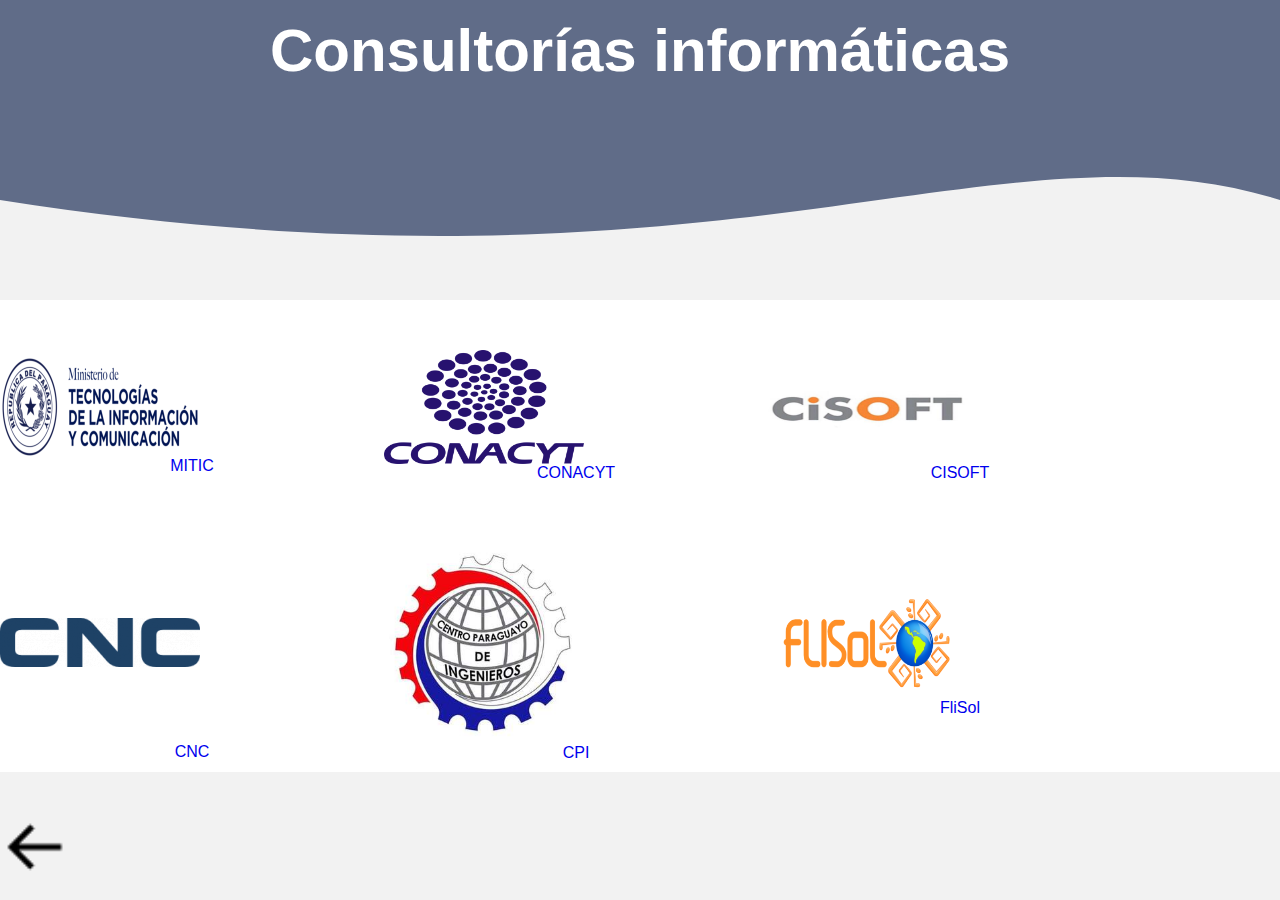
<file: Rubros Informaticos.html>
<!--  Rubros Informáticos  -->
<!DOCTYPE html>
<html lang="es">
<head>
    <meta charset="UTF-8">
    <meta http-equiv="X-UA-Compatible" content="IE=edge">
    <meta name="viewport" content="width=device-width, initial-scale=1.0">
    <title>Consultoria Informáticas</title>
    <style>
        *{
            margin: 0;
            padding: 0;
            box-sizing: border-box;
        }
        body{
            font-family: sans-serif;
            background-color: #f2f2f2;
        }
        header{
            width: 100%;
            height: 300px;
            background: #606c88;
            /* fallback for old browsers */
            background: -webkit-linear-gradient(to center, hsla(222, 26%, 33%, 0.726), #606c88), url(Imagenes/consultoria.jpg) center; 
            /* Chrome 10-25, Safari 5.1-6 */
            background: linear-gradient(to center, hsla(222, 26%, 33%, 0.726), #606c88), url(Imagenes/consultoria.jpg) center;
            /* W3C, IE 10+/ Edge, Firefox 16+, Chrome 26+, Opera 12+, Safari 7+ */
            background-size: cover;
            background-attachment:fixed;
            position: relative;
            align-items: center;
        }
        .wave{
            position: absolute;
            width: 100%;
            bottom: 0;
        }
        .Textos-header{
            font-size: 30px;
            color: white;
            display: flex;
            height: 100px;
            width: 100%;
            align-items: center;
            justify-content: center;
        }
        .Galeria{
            background-color: white;
        }
        .galery-port{
            display: flex;
            flex-wrap: wrap;
            align-items: center;
            text-align: center;
            margin-bottom: 40px;
        }
        .imagen-port{
            width: 30%;
            margin-bottom: 10px;
            overflow: hidden;
        }
        .imagen-port > img{
            width: 200px;
            margin-top: 50px;
            height: auto;
            object-fit: cover;
            display: block;
        }
        .imagen-port > p > a{
            text-decoration: none;
        }
        .imagen-port > p a:hover{
            text-decoration: underline;
        }
        .back >p > a >  img{
            width: 70px;
            height: 70px;
        }
    </style>
</head>
<body>
    <header>
        <section id="Inicio" class="Textos-header">
            <h1> Consultorías informáticas </h1>
        </section>
        <div class="wave" style="height: 150px; overflow: hidden;"><svg viewBox="0 0 500 150" preserveAspectRatio="none"
            style="height: 100%; width: 100%;">
            <path d="M0.00,49.99 C284.80,164.11 389.76,-38.18 500.00,49.99 L500.00,150.00 L0.00,150.00 Z"
                style="stroke: none; fill: #f2f2f2;"></path>
        </svg></div>
    </header>
    <section class="Galeria">
        <div class="contenedor">
            <div class="galery-port">
                <div class="imagen-port">
                    <img src="Imagenes/MITIC.png" alt="">
                    <p><a href="https://www.mitic.gov.py/">MITIC</a><p>
                </div>
                <div class="imagen-port">
                    <img src="Imagenes/CONACYT.png" alt="">
                    <p><a href="https://www.conacyt.gov.py/">CONACYT</a><p>
                </div>
                <div class="imagen-port">
                    <img src="Imagenes/CISOFT.jpg" alt="">
                    <p><a href="https://www.cisoft.org.py/">CISOFT</a><p>
                </div>
                <div class="imagen-port">
                    <img src="Imagenes/CNC.png" alt="">
                    <p><a href="https://www.cnc.una.py/">CNC</a><p>
                </div>
                <div class="imagen-port">
                    <img src="Imagenes/CNI.jpg" alt="">
                    <p><a href="http://www.cpi.org.py/index.html">CPI</a><p>
                </div>
                <div class="imagen-port">
                    <img src="Imagenes/Flisol.png" alt="">
                    <p><a href="https://flisol.info/">FliSol</a><p>
                </div>
            </div>
        </div>
    </section>
    <div class="back">
    <p><a href="index.html"><img src="Imagenes/Back.png" alt=""></a></p>
    </div>
</body>
</html>
</file>
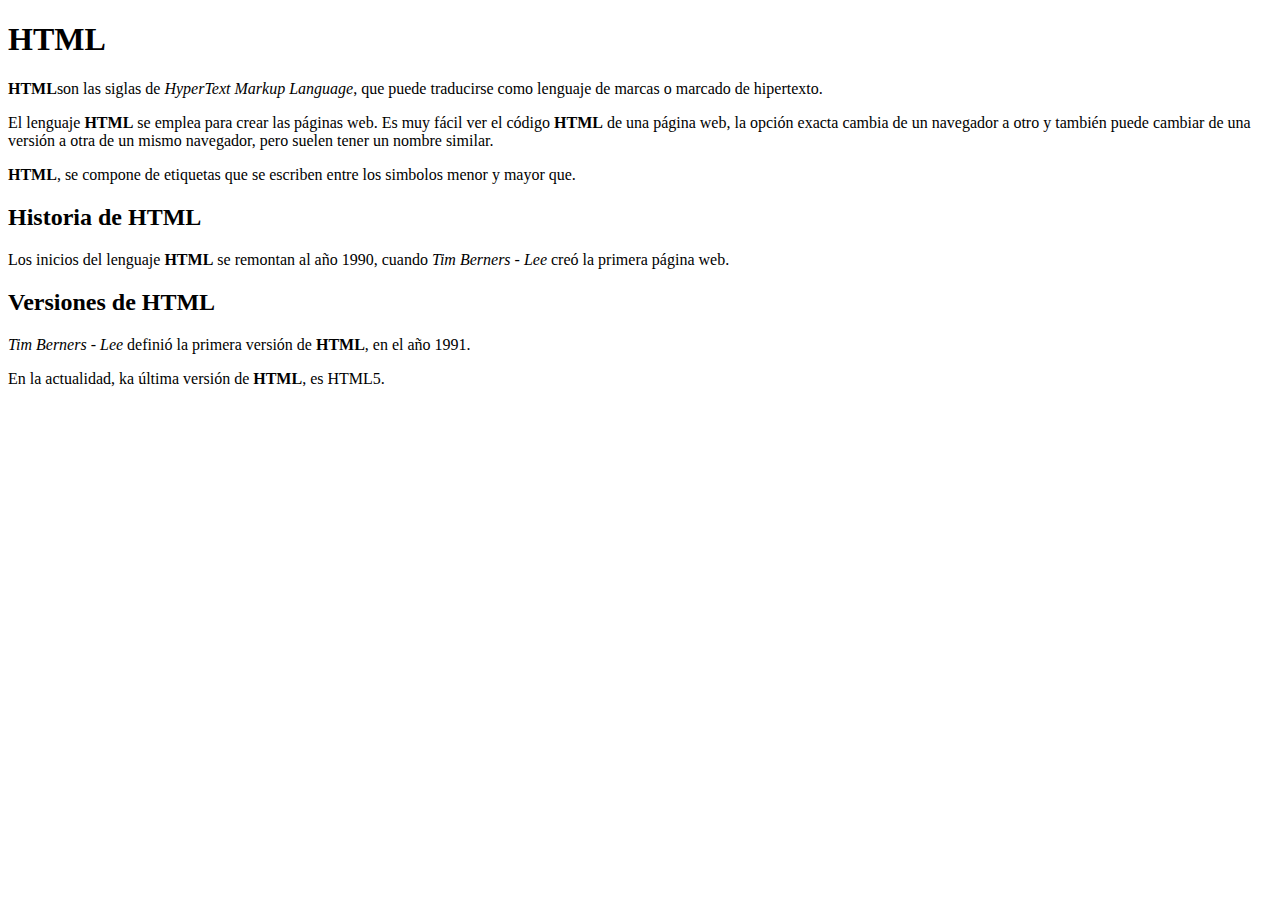
<file: Actividades(HTML)/Actividad 1.html>
<!DOCTYPE html>
<html>
<head>
    <meta charset='utf-8'>
    <title>Actividad 1</title>
    
</head>
<body>
    <h1>HTML</h1>
    <p><strong>HTML</strong>son las siglas de <em>HyperText Markup Language</em>, que puede traducirse como lenguaje de marcas o marcado de hipertexto.</p>

    <p>El lenguaje <strong>HTML</strong> se emplea para crear las páginas web. Es muy fácil ver el código <strong>HTML</strong> de una página web, la opción exacta cambia de un navegador a otro y también puede cambiar de una versión a otra de un mismo navegador, pero suelen tener un nombre similar. </p>
    
    <p><strong>HTML</strong>, se compone de etiquetas que se escriben entre los simbolos menor y mayor que.</p>

    <h2>Historia de HTML</h2>
    <p>Los inicios del lenguaje <strong>HTML</strong> se remontan al año 1990, cuando <em>Tim Berners - Lee</em> creó la primera página web. </p>

    <h2>Versiones de HTML</h2>
    <p><em>Tim Berners - Lee</em> definió la primera versión de <strong>HTML</strong>, en el año 1991.</p>
    <p>En la actualidad, ka última versión de <strong>HTML</strong>, es HTML5.</p>


</body>
</html>
</file>
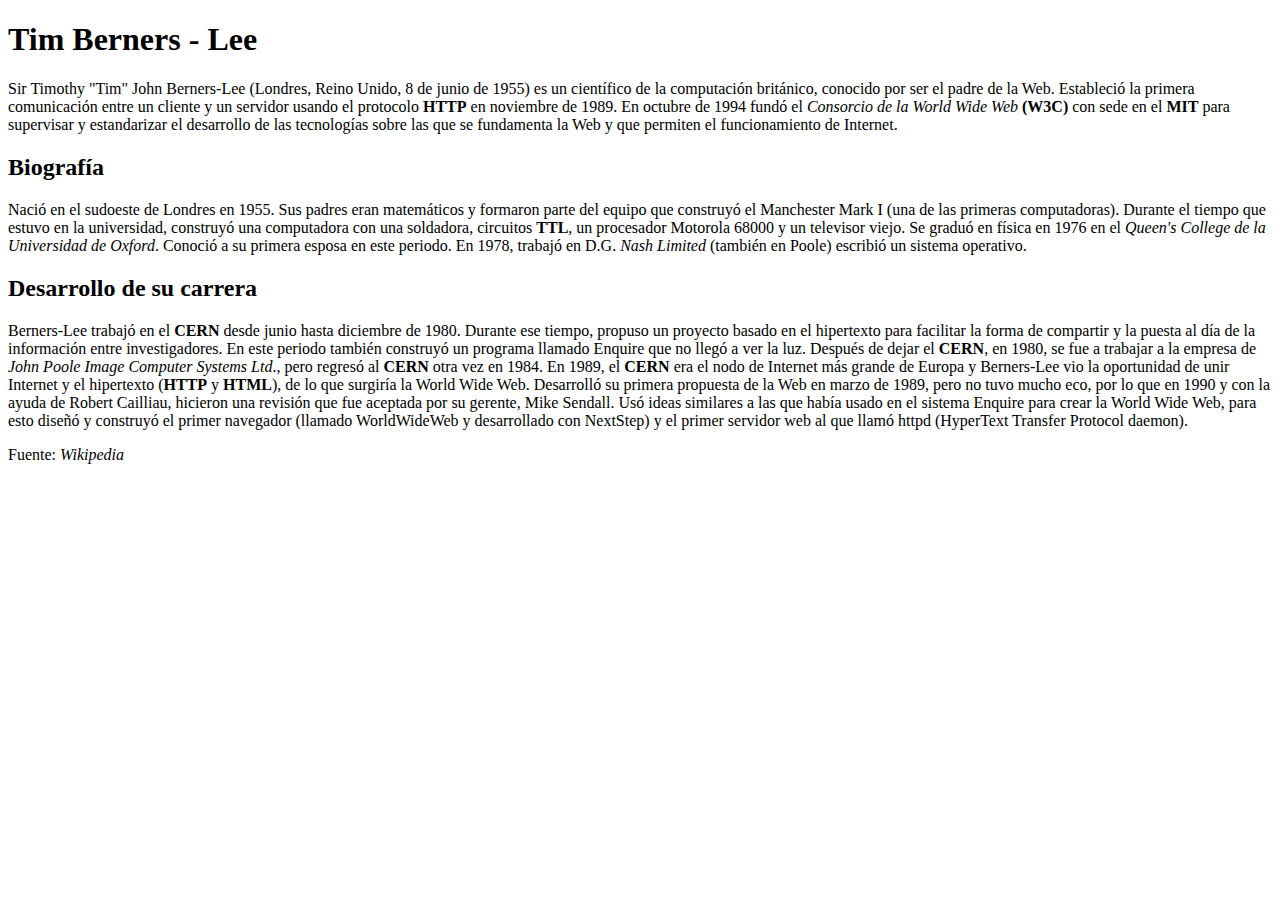
<file: Actividades(HTML)/Actividad 2.html>
<!doctype Html>
<html>
<head>
    <meta charset="utf-8"> 
    <title>Tim Berners - Lee</title> 
</head>
<body>
<h1>Tim Berners - Lee</h1>
    <p>Sir Timothy "Tim" John Berners-Lee (Londres, Reino Unido, 8 de junio de 1955) es un
        científico de la computación británico, conocido por ser el padre de la Web.
        Estableció la primera comunicación entre un cliente y un servidor usando el protocolo
        <strong>HTTP</strong> en noviembre de 1989. En octubre de 1994 fundó el <em>Consorcio de la World Wide
        Web</em> <strong>(W3C)</strong> con sede en el <strong>MIT</strong> para supervisar y estandarizar el desarrollo de las
        tecnologías sobre las que se fundamenta la Web y que permiten el funcionamiento de
        Internet.
    </p>
<h2>Biografía</h2>
    <p>Nació en el sudoeste de Londres en 1955. Sus padres eran matemáticos y formaron
        parte del equipo que construyó el Manchester Mark I (una de las primeras
        computadoras). Durante el tiempo que estuvo en la universidad, construyó una
        computadora con una soldadora, circuitos <strong>TTL</strong>, un procesador Motorola 68000 y un
        televisor viejo. Se graduó en física en 1976 en el <em>Queen's College de la Universidad
            de Oxford</em>. Conoció a su primera esposa en este periodo. En 1978, trabajó en D.G.
        <em>Nash Limited</em> (también en Poole) escribió un sistema operativo.
    </p>
    <h2>Desarrollo de su carrera</h2>
        <p>Berners-Lee trabajó en el <strong>CERN</strong> desde junio hasta diciembre de 1980. Durante ese
            tiempo, propuso un proyecto basado en el hipertexto para facilitar la forma de
            compartir y la puesta al día de la información entre investigadores. En este periodo
            también construyó un programa llamado Enquire que no llegó a ver la luz.
            Después de dejar el <strong>CERN</strong>, en 1980, se fue a trabajar a la empresa de <em>John Poole
                Image Computer Systems Ltd</em>., pero regresó al <strong>CERN</strong> otra vez en 1984.
            En 1989, el <strong>CERN</strong> era el nodo de Internet más grande de Europa y Berners-Lee vio la
            oportunidad de unir Internet y el hipertexto (<strong>HTTP</strong> y <strong>HTML</strong>), de lo que surgiría la
            World Wide Web. Desarrolló su primera propuesta de la Web en marzo de 1989, pero no
            tuvo mucho eco, por lo que en 1990 y con la ayuda de Robert Cailliau, hicieron una
            revisión que fue aceptada por su gerente, Mike Sendall. Usó ideas similares a las
            que había usado en el sistema Enquire para crear la World Wide Web, para esto diseñó
            y construyó el primer navegador (llamado WorldWideWeb y desarrollado con NextStep)
            y el primer servidor web al que llamó httpd (HyperText Transfer Protocol daemon).
        </p>
        <p>Fuente: <em>Wikipedia</em></p>
</body>
</html>
</file>
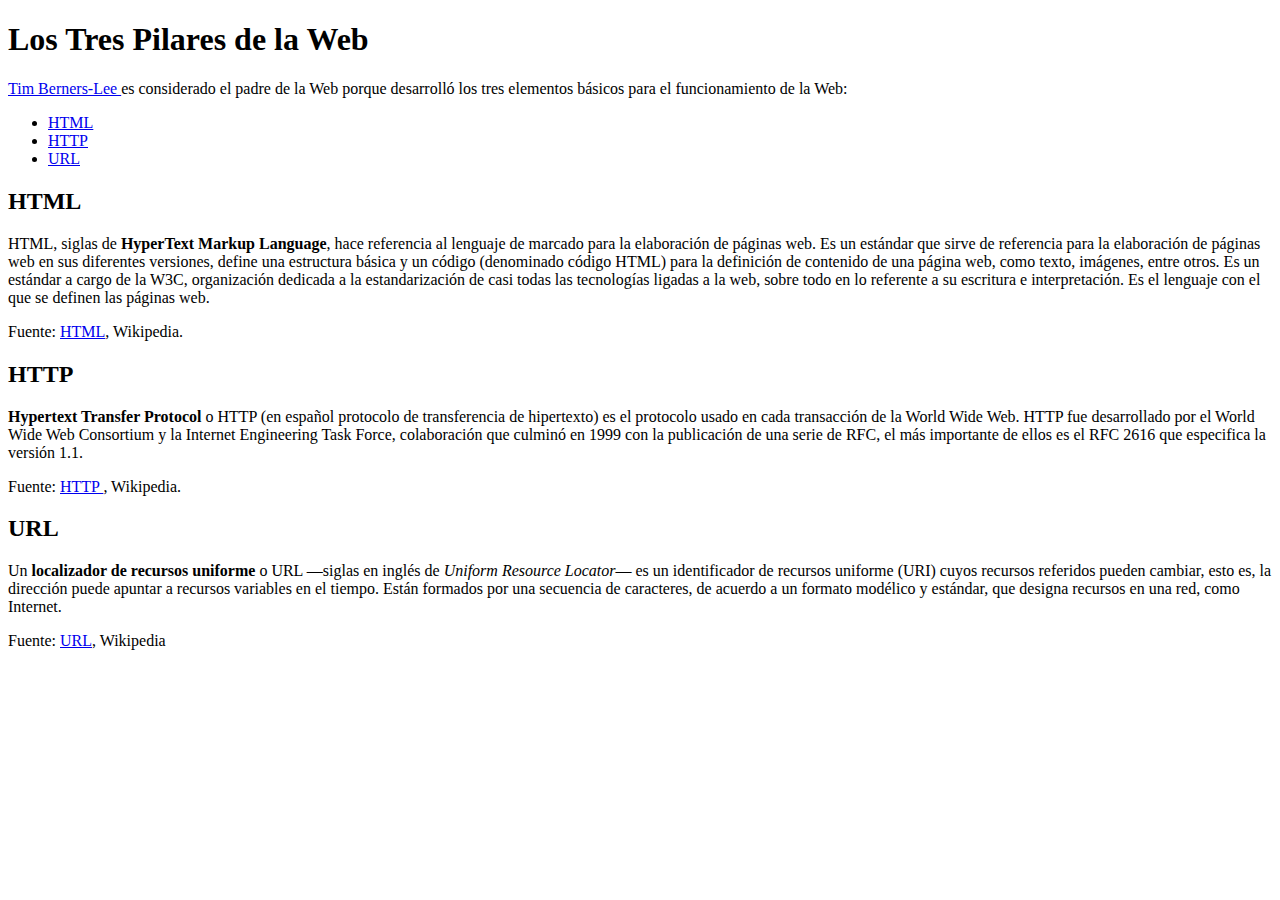
<file: Actividades(HTML)/Actividad 3.html>
<!DOCTYPE html>
<html>

<head>
<meta charset = "utf-8">
<title>Los tres Pilares de la Web</title>
</head>

<body>
<h1>Los Tres Pilares de la Web</h1>
<p>
    <a href ="http://es.wikipedia.org/wiki/Tim_Berners-Lee">Tim Berners-Lee </a> es considerado el padre de la Web porque desarrolló los tres
    elementos básicos para el funcionamiento de la Web:
</p>
<p> 
<ul> <!--Lista no ordenada (ul)-->
 <li> <a href="https://es.wikipedia.org/wiki/HTML">HTML</a> </li>
 <li><a href="https://es.wikipedia.org/wiki/Protocolo_de_transferencia_de_hipertexto">HTTP</a> </li>
 <li><a href="https://es.wikipedia.org/wiki/Localizador_de_recursos_uniforme">URL</a> </li>
</ul>
</p>

<h2 id = "html"> HTML</h2>
<p>
    HTML, siglas de <strong>HyperText Markup Language</strong>, hace referencia al lenguaje de marcado
    para la elaboración de páginas web. Es un estándar que sirve de referencia para la
    elaboración de páginas web en sus diferentes versiones, define una estructura
    básica y un código (denominado código HTML) para la definición de contenido de una
    página web, como texto, imágenes, entre otros. Es un estándar a cargo de la W3C,
    organización dedicada a la estandarización de casi todas las tecnologías ligadas a
    la web, sobre todo en lo referente a su escritura e interpretación. Es el lenguaje
    con el que se definen las páginas web.
</p>
<p>
    Fuente: <a href="https://es.wikipedia.org/wiki/HTML" >HTML</a>, Wikipedia.
</p>

<h2 id = "http"> HTTP</h2>
<p>
    <strong>Hypertext Transfer Protocol</strong> o HTTP (en español protocolo de transferencia de
    hipertexto) es el protocolo usado en cada transacción de la World Wide Web. HTTP
    fue desarrollado por el World Wide Web Consortium y la Internet Engineering Task
    Force, colaboración que culminó en 1999 con la publicación de una serie de RFC, el
    más importante de ellos es el RFC 2616 que especifica la versión 1.1.
</p>
<p>
    Fuente: <a href="https://es.wikipedia.org/wiki/Protocolo_de_transferencia_de_hipertexto">HTTP </a>, Wikipedia.
</p>

<h2 id = "url"> URL</h2>
<p>
    Un <strong>localizador de recursos uniforme</strong> o URL —siglas en inglés de <em>Uniform Resource
    Locator</em>— es un identificador de recursos uniforme (URI) cuyos recursos referidos
    pueden cambiar, esto es, la dirección puede apuntar a recursos variables en el
    tiempo. Están formados por una secuencia de caracteres, de acuerdo a un formato
    modélico y estándar, que designa recursos en una red, como Internet.
</p>
<p>
    Fuente: <a href = "https://es.wikipedia.org/wiki/Localizador_de_recursos_uniforme"> URL</a>, Wikipedia
</p>
</body>

</html>
</file>
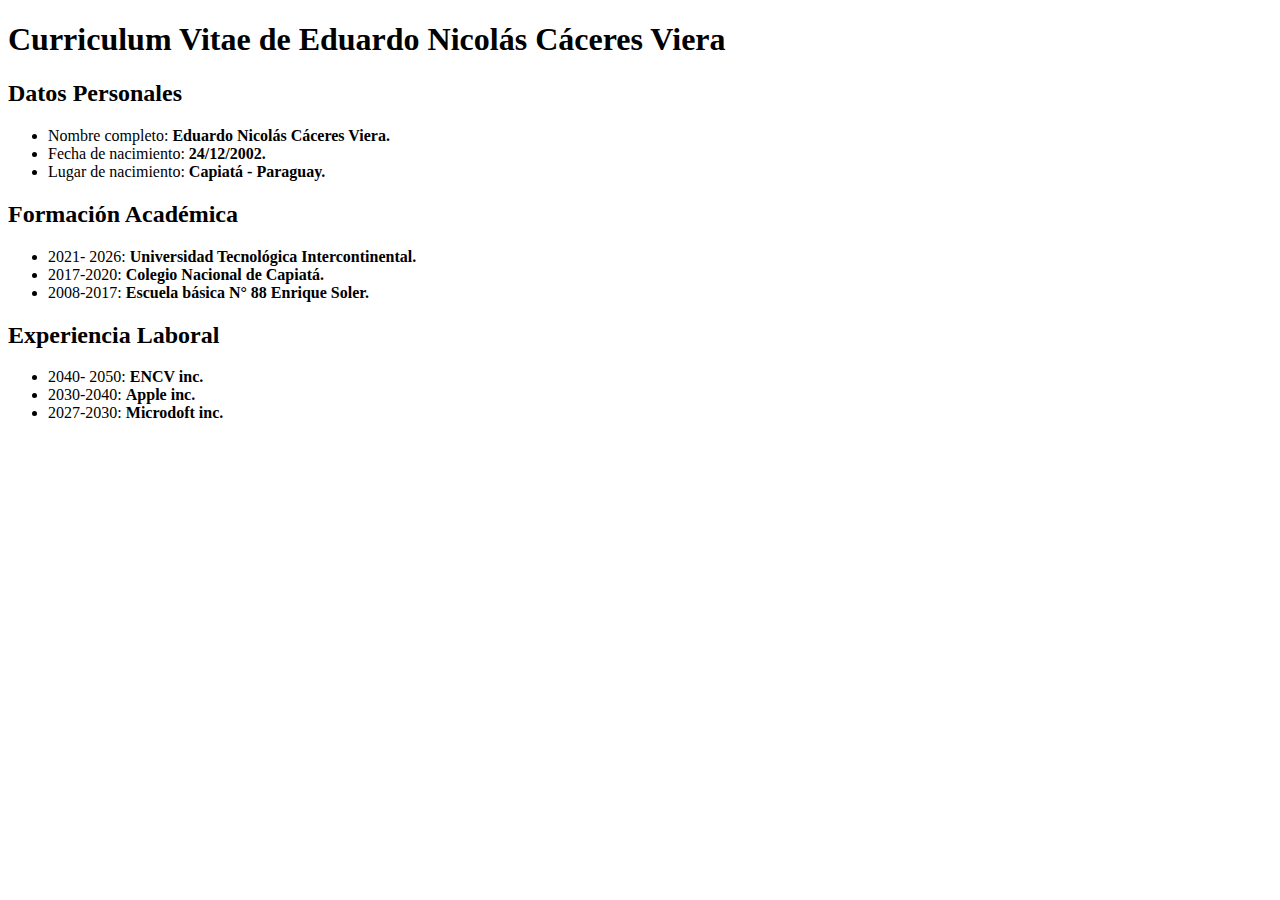
<file: Actividades(HTML)/Actividad 4.html>
<!DOCTYPE html> <!-- Tipo de documento -->
<html> <!-- Inicio de Raíz -->
<head> <!-- Inicio de Cabecera -->
    <meta charset="utf-8"> <!--  Codificación de caracteres -->
    <title>Curriculum Vitae de Eduardo Nicolás Cáceres Viera </title> <!-- Título -->
</head> <!-- Fin de Cabecera -->
<body> <!-- Inicio del Cuerpo -->

<h1>Curriculum Vitae de Eduardo Nicolás Cáceres Viera </h1>

<h2>Datos Personales </h2>
<ul><!-- Iniicio de Lista no ordenada (ul) -->
<li><!--Inicio de Lista--> 
    Nombre completo:
    <strong> <!-- Inicio de texto destacado -->
        Eduardo Nicolás Cáceres Viera.
    </strong> <!-- Fin de texto destacado -->
</li><!--Fin de Lista-->

<li><!--Inicio de Lista--> 
    Fecha de nacimiento:
    <strong> <!-- Inicio de texto destacado -->
        24/12/2002.
    </strong> <!-- Fin de texto destacado -->
</li><!--Fin de Lista-->

<li><!--Inicio de Lista--> 
    Lugar de nacimiento:
    <strong> <!-- Inicio de texto destacado -->
        Capiatá - Paraguay.
    </strong> <!-- Fin de texto destacado -->
</li><!--Fin de Lista-->
</ul><!-- Fin de Lista no ordenada (ul) -->
<!-------------------------------------------------------------------------------------->

<h2>Formación Académica </h2>
<ul><!-- Iniicio de Lista no ordenada (ul) -->
<li><!--Inicio de Lista--> 
    2021- 2026: 
    <strong> <!-- Inicio de texto destacado -->
        Universidad Tecnológica Intercontinental.
    </strong> <!-- Fin de texto destacado -->
</li><!--Fin de Lista-->

<li><!--Inicio de Lista--> 
    2017-2020: 
    <strong> <!-- Inicio de texto destacado -->
        Colegio Nacional de Capiatá.
    </strong> <!-- Fin de texto destacado -->
</li><!--Fin de Lista-->

<li><!--Inicio de Lista--> 
    2008-2017: 
    <strong> <!-- Inicio de texto destacado -->
        Escuela básica N° 88 Enrique Soler.
    </strong> <!-- Fin de texto destacado -->
</li><!--Fin de Lista-->
</ul><!-- Fin de Lista no ordenada (ul) -->
<!-------------------------------------------------------------------------------------->

<h2>Experiencia Laboral</h2>
<ul><!-- Iniicio de Lista no ordenada (ul) -->
<li><!--Inicio de Lista--> 
    2040- 2050: 
    <strong> <!-- Inicio de texto destacado -->
        ENCV inc.
    </strong> <!-- Fin de texto destacado -->
</li><!--Fin de Lista-->

<li><!--Inicio de Lista--> 
    2030-2040: 
    <strong> <!-- Inicio de texto destacado -->
        Apple inc.
    </strong> <!-- Fin de texto destacado -->
</li><!--Fin de Lista-->

<li><!--Inicio de Lista--> 
    2027-2030: 
    <strong> <!-- Inicio de texto destacado -->
        Microdoft inc.
    </strong> <!-- Fin de texto destacado -->
</li><!--Fin de Lista-->
</ul><!-- Fin de Lista no ordenada (ul) -->
</body> <!-- Fin del Cuerpo -->
</html> <!-- Fin de la Raíz -->
</file>
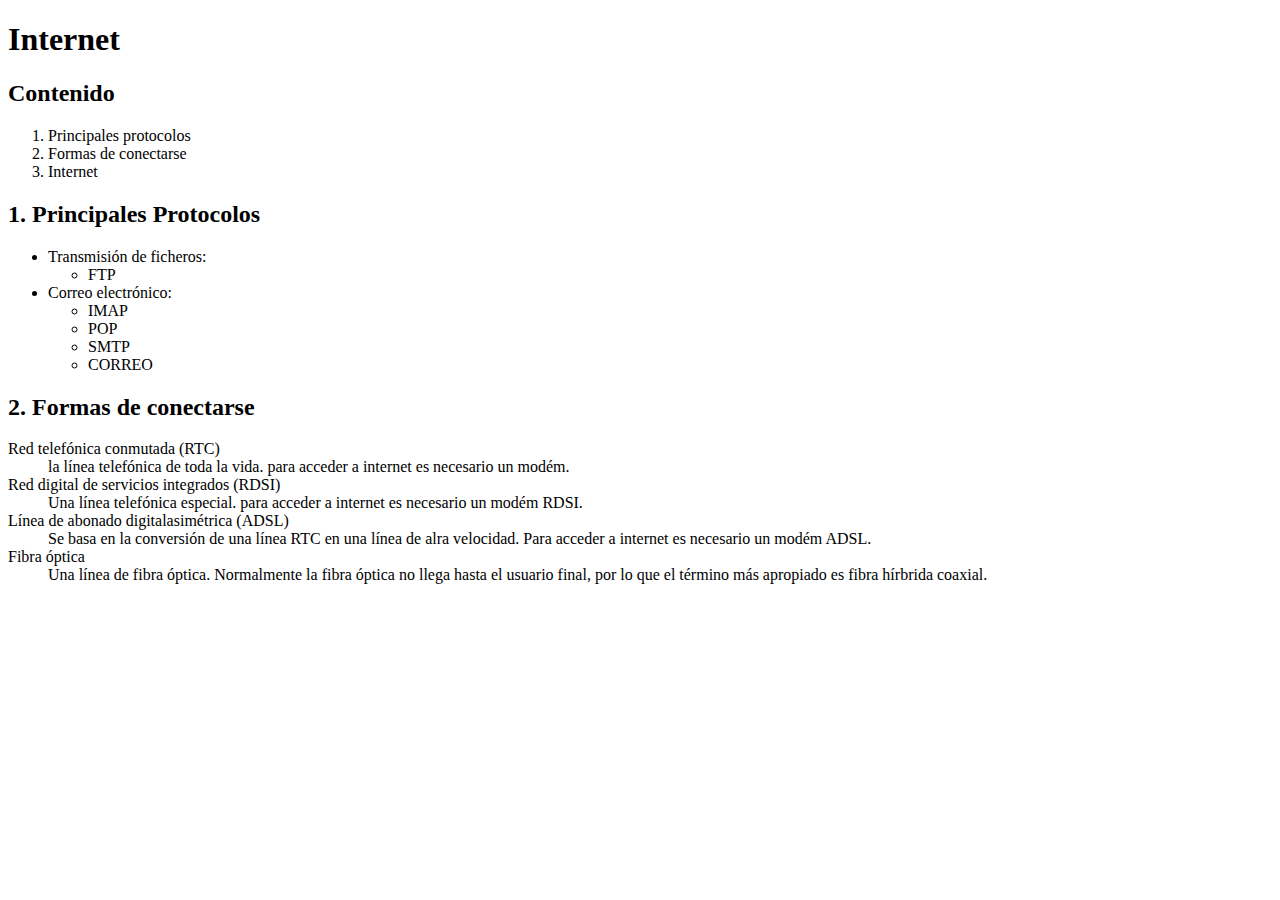
<file: Actividades(HTML)/Actividad 5.html>
<!DOCTYPE html>
<html lang="es">
    <meta charset="utf-8"> <!-- Codificación de Caracteres -->
<html>
<head>
    <title>Internet</title>
</head>
<body>
    <H1>Internet</H1>
    <h2>Contenido</h2>
    <ol><!-- Inicio de Lista ordenada -->
        <li>Principales protocolos
        <li>Formas de conectarse
        <li>Internet
    </ol><!-- Fin de Lista ordenada -->

    <h2>1. Principales Protocolos</h2>
    <ul><!-- Inicio de lista no ordenada -->
        <li>Transmisión de ficheros:<!-- Lista 1 --> 
        </li>
        <ul><!-- Inicio de sub lista no ordenada -->
            <li>
                FTP <!-- Sub lista -->
            </li>
        </ul><!-- Fin de sub lista no ordenada -->
        <li>Correo electrónico: <!-- Lista 2 -->
        </li>
        <ul><!-- Inicio de sub lista no ordenada -->
            <li>
                IMAP
            </li>
            <li>
                POP
            </li>
            <li>
                SMTP
            </li>
            <li>
                CORREO
            </li>
        </ul><!-- Fin de sub lista no ordenada -->
    </ul><!-- Fin de lista no ordenada --> 

    <h2>2. Formas de conectarse</h2>
    <dl>
    <dt> Red telefónica conmutada (RTC) </dt>
    <dd> la línea telefónica de toda la vida. para acceder a internet es necesario un modém.</dd>
    <dt> Red digital de servicios integrados (RDSI) </dt>
    <dd>Una línea telefónica especial. para acceder a internet es necesario un modém RDSI. </dd>
    <dt>Línea de abonado digitalasimétrica (ADSL)</dt>
    <dd>Se basa en la conversión de una línea RTC en una línea de alra velocidad. Para acceder a internet es necesario un modém ADSL.</dd>
    <dt>Fibra óptica</dt>   
    <dd>Una línea de fibra óptica. Normalmente la fibra óptica no llega hasta el usuario final, por lo que el término más apropiado es fibra hírbrida coaxial.</dd>
    </dl>
</body>
</html>
</file>
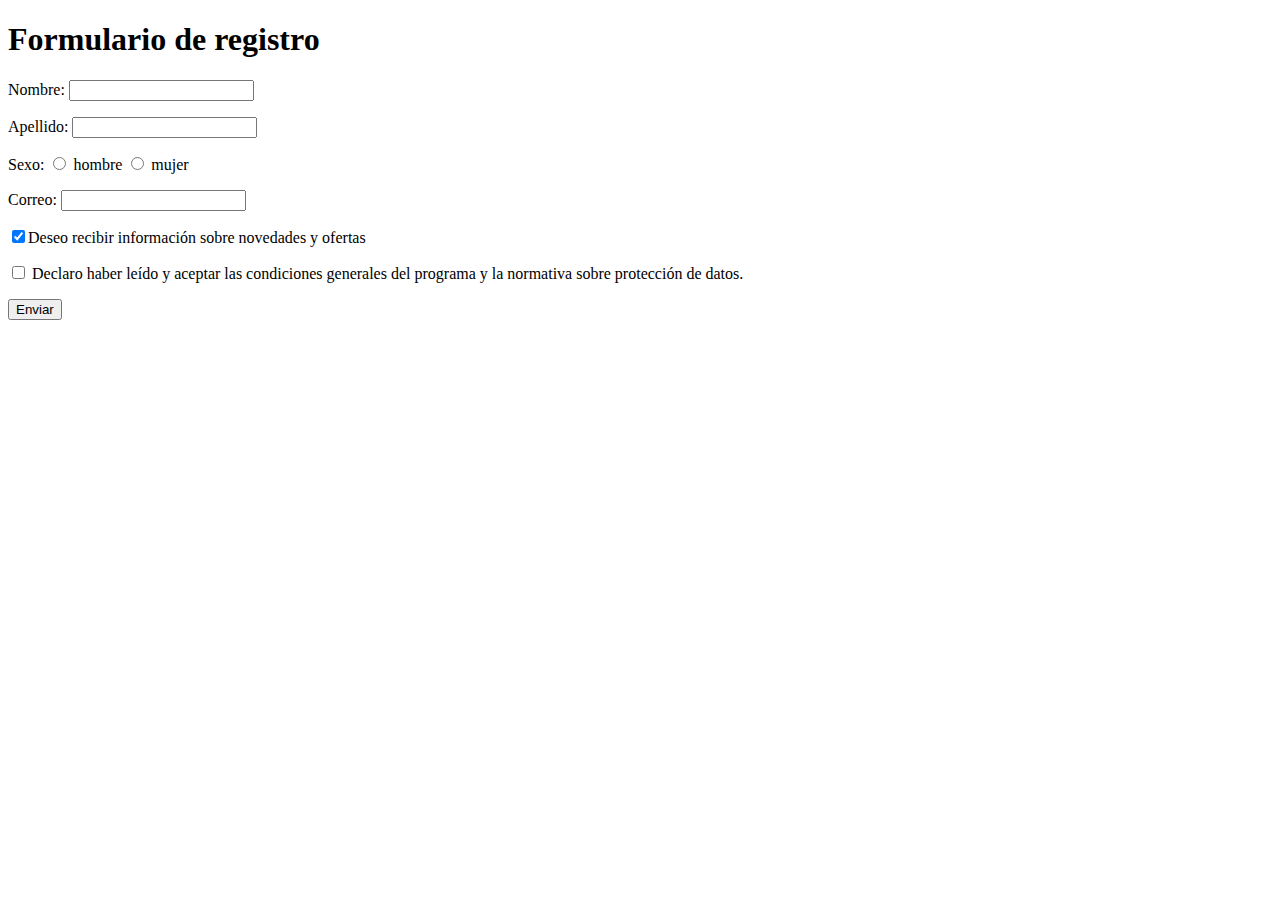
<file: Actividades(HTML)/Actividad 6.html>
<!DOCTYPE html>
<html>
<head>
    <title> Formulario de registro - Mi web </title> <!-- Título -->
</head> <!-- Cabecera -->

<body> <!-- Cuerpo -->
    <h1> Formulario de registro </h1> <!-- Insertar título 1 -->
    <form action="" method="get"> <!-- Formuario  -->
<p>
    Nombre: <input type = "text"  name = "nombre"  maxlength = "50"/> 
</p>
<p>
    Apellido: <input type = "text " name = "Apellido" maxlength = "50"/>
</p>
<p>
    Sexo: <input type = "radio" name = "Sexo" value="h" /> 
    hombre <input type="radio" name="sexo" value="m" /> mujer
</p>
<p>
    Correo: <input type = "text" name = "Correo" maxlength = "100" />
</p>
<p>
    <input type="checkbox" name = "Notificaciones" checked/>Deseo recibir información sobre novedades
     y ofertas
</p>
<p>
    <input type = "checkbox" name = "Condiciones" /> Declaro haber leído y aceptar las 
    condiciones generales del programa y la normativa sobre protección de datos.
</p>
<p>
<input type = "submit" value = "Enviar" />
</p>
</form>
</body>

</html>
</file>
<file: Style.css>
*{
    margin: 0%;
    padding: 0%;
    box-sizing: border-box;
}

body{
    font-family: sans-serif;
}
.contenedor{
    padding: 60px 0;
    width: 90%;
    max-width: 1000px;
    margin: auto;
    overflow: hidden;
}
.titulo{
    color: #642a73;
    font-size: 60px;
    text-align: center;
    margin-bottom: 60px;
}
/*HEADER */

header{
    width: 100%;
    height: 650px;
    background: #606c88;
      /* fallback for old browsers */
    background: -webkit-linear-gradient(to right, hsla(222, 26%, 33%, 0.89), #606c88), url(Imagenes/Logo\ UTIC.jpg); 
     /* Chrome 10-25, Safari 5.1-6 */
    background: linear-gradient(to right, hsla(222, 26%, 33%, 0.89), #606c88), url(Imagenes/Logo\ UTIC.jpg);
     /* W3C, IE 10+/ Edge, Firefox 16+, Chrome 26+, Opera 12+, Safari 7+ */
    background-size: cover;
    background-attachment:fixed;
    position: relative;
}
nav{
    text-align: right;
    padding: 30px 50px 0 0;
}
nav > a{
    color: #fff;
    font-weight: 300;
    text-decoration: none;
    margin-right: 10px;
}
nav > a:hover{
    text-decoration: underline;
}
header .textos-header{
    display: flex;
    height: 430px;
    width: 100%;
    align-items: center;
    justify-content: center;
    flex-direction: column;
    text-align: center;
}
.textos-header h1{
    
    font-size: 50px;
    color: #fff;
}
.textos-header h2{
    font-size: 40px;
    color: #fff;
}
.textos-header h3{
    font-size: 35px;
    color: #fff;
}
.textos-header h5{
    font-size: 30px;
    color: #fff;
}
.wave{
    position: absolute;
    width: 100%;
    bottom: 0;
}
/* About Us */
.Contenedor-trabajos{
   display: flex; 
   justify-content: space-evenly;
   margin-bottom: 100px;
   background-color: #F8F5E9;
}
.Imagen-about-us{
    width: 48%;
    right: auto;
    margin-right: 13px;
}

.contenido-textos h3{
    margin-bottom: 15px;

}
h3 > a{
    text-decoration: none;
}
h3 > a:hover{
    text-decoration: underline;
}
.contenido-textos h3 span{
    margin-top: 15px;
    background-color: darkviolet;
    color: #fff;
    border-radius: 50%;
    display:inline-block;
    text-align: center;
    width: 30px;
    padding: 2px;
    box-shadow: 0 0 6px 0 rgb(0, 0, 5);
    margin-right: 15px;

   }
.Sub-span{
    font-size: 12px;
}
.contenido-textos p{
    padding: 0px 0px 30px 15px;
    font-weight: 300;
    text-align: justify;
}
/*Footer*/
footer{
    background: #414141;
    padding: 60px 0 30px 0;
    margin: auto;
    overflow: hidden;
}
.contenedor-footer{
    display: flex;
    width: 90%;
    justify-content: space-evenly;
    margin: auto;
    padding-bottom: 50px;
    border-bottom: 1px solid #ccc;
}
.content-foot{
    text-align: center;
}
.content-foot h4{
    color: #fff;
    border-bottom: 3px solid darkviolet;
}
.content-foot p{
    color: #ccc;
}
.Titulo-Final{
    text-align: center;
    font-size: 24px;
    margin: 20px 0 0 0;
    color: #9e9797;
}
/*RUBROS*/
.Cont-Rubros{
    display: flex; 
    justify-content: space-evenly;
    margin-bottom: 100px;
 }
 .Rubros{
     text-align: center;
     margin-bottom: 40px;
 }
 .Imagen-about{
     width: 30%;
     right: auto;
     position:relative;
     margin-right: 13px;
 }
 
 .contenido-textos-R h3{
     margin-bottom: 15px;
 
 }
 h3 > a{
     text-decoration: none;
 }
 h3 > a:hover{
     text-decoration: underline;
 }
 .contenido-textos-R h3 span{
     background-color: darkviolet;
     color: #fff;
     border-radius: 50%;
     display:inline-block;
     text-align: center;
     width: 30px;
     padding: 2px;
     box-shadow: 0 0 6px 0 rgb(0, 0, 5);
     margin-right: 15px;
    }   
 .contenido-textos-R p{
     padding: 0px 0px 30px 15px;
     font-weight: 300;
     text-align: justify;
 }
 .contenido-textos-R > form{
     display: flex;
 }

/*GALERIA*/
.portafolio{
    background-color: #f2f2f2;
}
.galeria-port{
    display: flex;
    justify-content: space-evenly;
    flex-wrap: wrap;
}
.imagen-port{
    width: 24%;
    margin-bottom: 10px;
    overflow: hidden;

}
.imagen-port > img{
    width: 100%;
    height: 100%;
    object-fit: cover;
    display: block;
}
</file>
<file: Pagina_Web/css/templatemo-style.css>
/*

Neaty HTML Template

http://www.templatemo.com/tm-501-neaty

*/
body {
	font-family: 'Open Sans', Helvetica, Arial, sans-serif;
	font-size: 20px;
	font-weight: 300;
	overflow-x: hidden;
}

a, button { transition: all 0.3s ease; }
a:hover,
a:focus {
	text-decoration: none;
	outline: none;
}

.row { display: block; }
.tm-left-right-container { width: 100%; }

.tm-blue-bg {
	background-color: #006599;
	color: white;
}

.tm-blue-text {	color: #006599; }
.tm-blue-bg a {	color: white; }

.tm-site-name {
	font-size: 4rem;
	margin-top: 20px;
}

.tm-logo-div { 
	padding-top: 40px; 
	padding-bottom: 40px;
}

.tm-main-nav { display: none; }

.tm-main-nav-ul {
	display: inline-block;
	padding-left: 0;
}

.tm-section { margin-bottom: 60px; }
.tm-welcome-title {	font-size: 2.4rem; }
.tm-section-title {	font-size: 2.2rem; }
.tm-content-div { padding: 40px; }
.tm-margin-b-45 { margin-bottom: 45px; }
.tm-margin-b-30 { margin-bottom: 30px; }
p { line-height: 2; }

.tm-button {
	background-color: #006599;
	border: none;
	color: white;
	cursor: pointer;
	display: inline-block;
	font-size: 1.4rem;	
	padding: 18px 35px;
}

.tm-button-wide { padding: 18px 40px; }

.tm-button:hover,
.tm-button:active,
.tm-button:focus {
	background-color: #2790c6;
	color: white;
}

.tm-nav-item:hover a,
.tm-nav-item:active a,
.tm-nav-item:focus a,
.tm-nav-item-link.active {
	color: #f4ef5e;
}

.tm-about-img-container { margin-top: 50px; }

.tm-gallery-container {
	overflow: auto;
	margin-left: -5px;
	margin-right: -5px;
}

.tm-img-container {	float: left; }

.tm-img-container-1,
.tm-img-container-2,
.tm-img-container-3 { 
	margin-bottom: 10px;
	width: 50%; 
}

.tm-img-tn {
	padding-left: 5px;
	padding-right: 5px;
}

.tm-img-tn {
	display: block;
	margin: 0 auto;
}

.tm-contact-right { margin-top: 40px; }

.form-control {
	border-color: #0a6697;
	border-radius: 0;
	color: #4286ab;
	font-family: 'Open Sans', Helvetica, Arial, sans-serif;
	font-size: 1.3rem;
}

input::-webkit-input-placeholder,
textarea::-webkit-input-placeholder {
	color: #4286ab !important;
}
 
input:-moz-placeholder,
textarea:-moz-placeholder { /* Firefox 18- */
	color: #4286ab !important;  
}
 
input::-moz-placeholder,
textarea::-moz-placeholder {  /* Firefox 19+ */
	color: #4286ab !important;  
}
 
input:-ms-input-placeholder,
textarea:-ms-input-placeholder {  
	color: #4286ab !important;  
}

.tm-contact-right {	padding-left: 15px; }
.tm-copyright-p { margin-bottom: 0; }

/* Media Queries */
@media (min-width: 576px) {
	.container { width: 100%; }
	.tm-site-name { margin-top: 35px; }
	.tm-welcome-title { font-size: 3rem; }
	.tm-img-container-1 { width: 20%; }
	.tm-img-container-2 { width: 33.3334%; }
	.tm-img-container-3 { width: 25%; }
}

@media (min-width: 768px) {
	.tm-about-img-container { margin-top: 0; }
}

@media (min-width: 992px) {
	.tm-main-nav {
		display: flex;
		justify-content: center;
	}

	.tm-left-column { 
		position: fixed; 
		height: 100%;
	}

	.container { width: 100%; }
	.tm-left-column { width: 30%; }

	.tm-right-column {
		float: right;
		width: 70%;
	}

	.tm-nav-item {
		cursor: pointer;
		font-size: 1.5rem;
		list-style: none;
		padding: 18px 30px;
		transition: all 0.3s ease;
	}

	.tm-site-name {
	    font-size: 3.3rem;
	    margin-top: 30px;
	}

	.tm-logo-div {
	    padding-top: 50px;
	    padding-bottom: 50px;
	}

	.tm-section { margin-bottom: 100px; }

	.tm-content-div { padding: 80px 40px 30px 80px;	}

	.tm-img-container-1 {
		margin-bottom: 10px;
		width: 33.3334%;
	}

	.tm-img-container-2 {
		margin-bottom: 10px;
		width: 50%;
	}

	.tm-img-container-3 {
		margin-bottom: 10px;
		width: 33.3333%;
	}

	.tm-contact-right { margin-top: 0; }
}

@media (min-width: 1200px) {		
	.container { width: 100%; }	
	.tm-button-wide { padding: 18px 68px; }
	.tm-img-container-1 { width: 20%; }
	.tm-img-container-2 { width: 33.3333%; }
	.tm-img-container-3 { width: 25%; }
	.tm-contact-right { padding-left: 42px; }
}

@media (min-width: 1500px) {	
	.container { width: 100%; }
	p { margin-bottom: 30px; }

	.tm-gallery-container {
		overflow: auto;
		margin-left: -10px;
		margin-right: -10px;
	}

	.tm-img-tn {
		padding-left: 10px;
		padding-right: 10px;
	}
}

@media (min-width: 1800px) {
	.container,
	.tm-left-right-container {
	    width: 100%;
	}

	p { margin-bottom: 36px; }

	.tm-gallery-container {
		overflow: auto;
		margin-left: -10px;
		margin-right: -10px;
	}

	.tm-img-container-1 { width: 20%; }

	.tm-img-tn {
		padding-left: 10px;
		padding-right: 10px;
	}
}

@media (max-height: 860px) {
	.tm-logo-div {
	    padding-top: 45px;
	    padding-bottom: 20px;
	}

	.tm-nav-item { font-size: 1.4rem; }

	.tm-site-name {
		font-size: 2.4rem;
		margin-top: 10px;
	}
}

@media (min-height: 859px) {
	.tm-logo-div {
	    padding-top: 100px;
	    padding-bottom: 100px;
	}

	.tm-nav-item { font-size: 1.9rem; }
}
</file>
